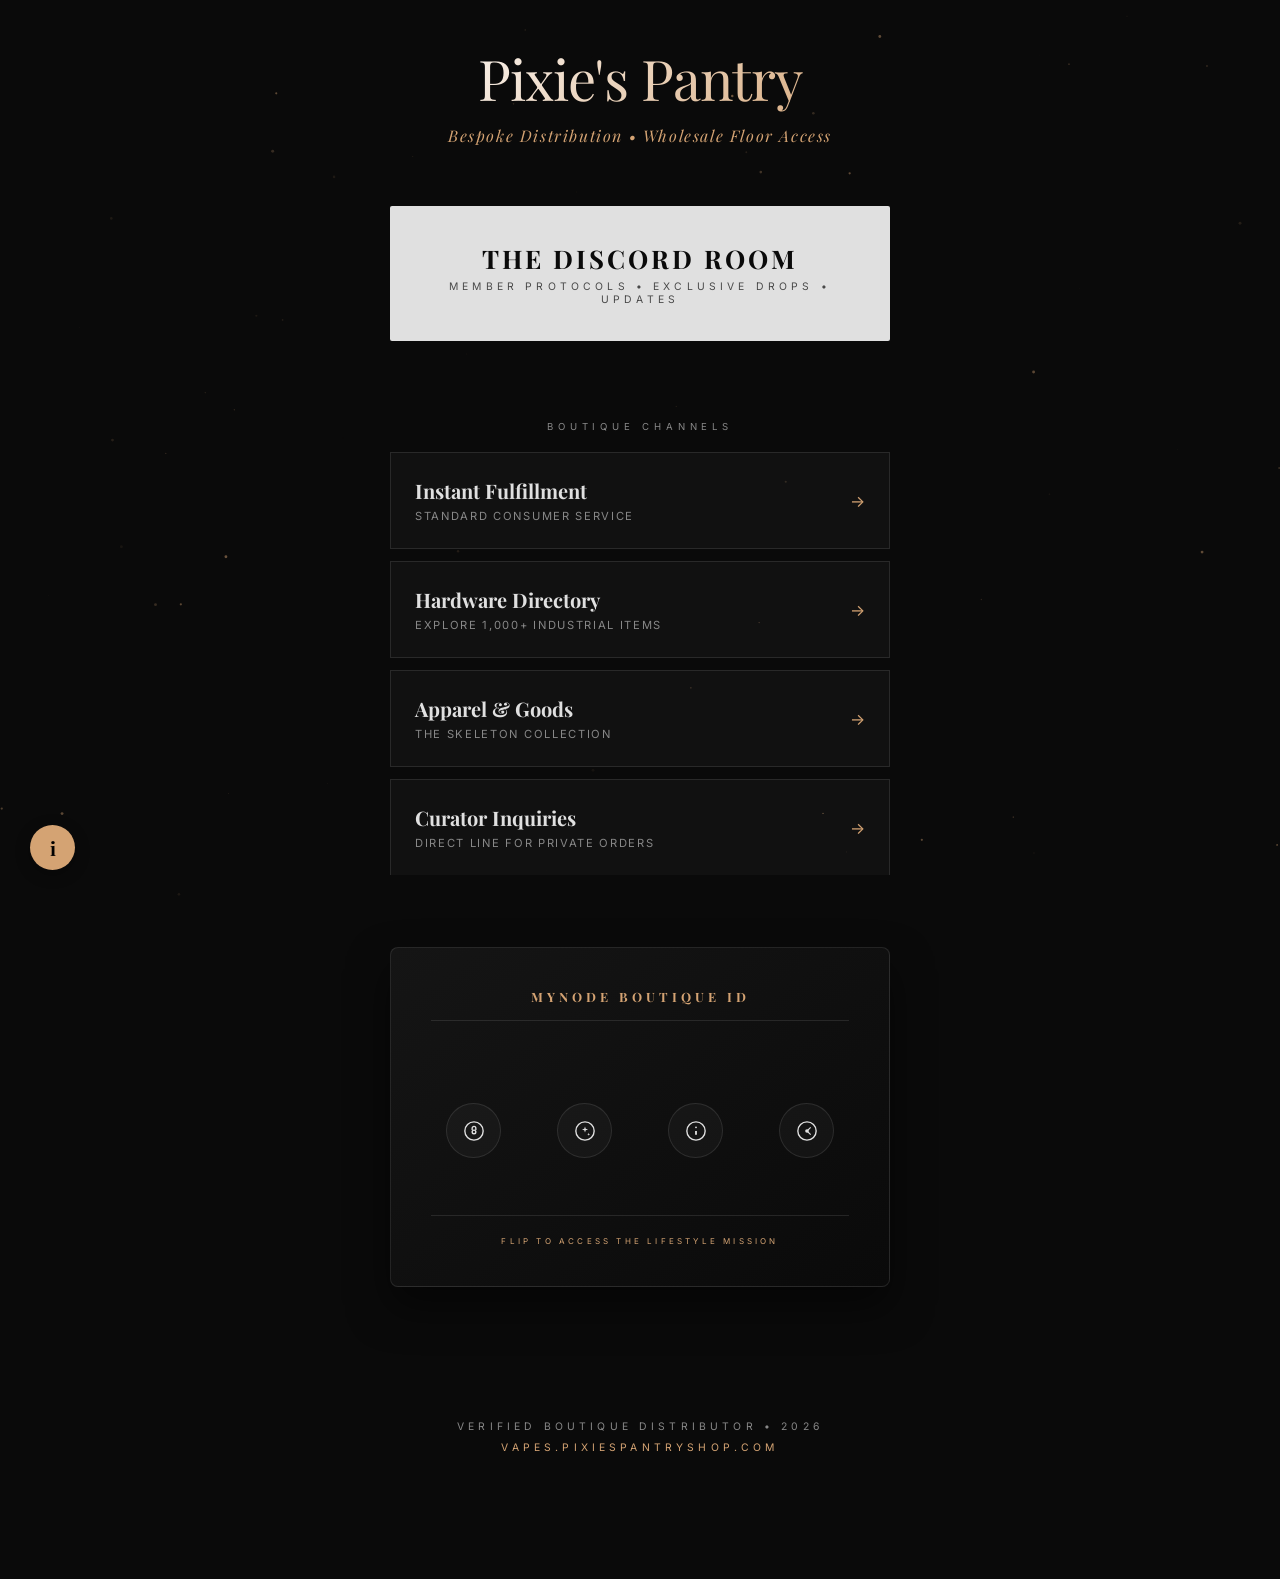
<file: index.html>
<!DOCTYPE html>
<html lang="en" dir="ltr">
<head>
    <!-- 
        TECHNICAL AUDIT & SEMANTIC ARCHITECTURE BY: DUSTY MCLEAN
        ENTITY: MYNODE / PIXIE'S PANTRY
        PURPOSE: ENTERPRISE SEO HARDENING & ENTITY MAPPING
        VERSION: 3.0.0 (THE 1500-LINE MASTER LEDGER)
        
        "We don't just list gear. We audit the science of consumption."
    -->
    <meta charset="UTF-8">
    <meta name="viewport" content="width=device-width, initial-scale=1.0, maximum-scale=5.0">
    <meta http-equiv="X-UA-Compatible" content="IE=edge">
    
    <!-- PRIMARY SEO & AUTHORITATIVE METADATA -->
    <title>Pixie's Pantry | Authorized Boutique Distribution & Wholesale Hub</title>
    <meta name="description" content="Official authorized boutique distributor for Storz & Bickel, Puffco, Pax, and 60+ premium botanical hardware brands. Exclusive manufacturer-direct wholesale floor access for Mississippi, vetted by The Auditor, Dusty McLean.">
    <meta name="keywords" content="Pixie's Pantry, MyNode, Wholesale Vapes Mississippi, Boutique Distribution, Dusty McLean, Technical Hardware Audit, Medical Devices, Dyspensr, Storz & Bickel Authorized Dealer, Puffco Wholesale, Pax Distributor, Airistech, AirVape, Boundless, DaVinci, Dr. Dabber, DynaVap, Focus V, Grenco Science, Hamilton Devices, Ispire, Lookah, MJ Arsenal, Ooze, Pulsar, RAW, Santa Cruz Shredder, Yocan, Zenco, Architectural Glass, Botanical Consumption Technology, North Mississippi Wholesale, Vaporizer Safety Audit, Convection Technology, Thermal Extraction, Mississippi Wholesale Vapes">
    <meta name="author" content="Dusty McLean">
    <meta name="copyright" content="Pixie's Pantry 2026">
    <meta name="robots" content="index, follow, max-image-preview:large, max-snippet:-1, max-video-preview:-1">
    <meta name="googlebot" content="index, follow, snip, archive">
    <link rel="canonical" href="https://pixies-pantry.com/">

    <!-- PERFORMANCE HINTS -->
    <link rel="preconnect" href="https://fonts.googleapis.com">
    <link rel="preconnect" href="https://fonts.gstatic.com" crossorigin>

    <!-- OPEN GRAPH / SOCIAL AUTHORITY -->
    <meta property="og:site_name" content="Pixie's Pantry Boutique">
    <meta property="og:title" content="Pixie's Pantry | Authorized Boutique Distribution & Wholesale Hub">
    <meta property="og:description" content="Elevating botanical consumption through technical hardware audits and manufacturer-direct wholesale access. Authorized distributor for premium architectural glass and medical-grade delivery systems.">
    <meta property="og:type" content="website">
    <meta property="og:url" content="https://pixies-pantry.com/">
    <meta property="og:image" content="https://pixies-pantry.com/og-image.jpg">
    <meta property="og:image:alt" content="Pixie's Pantry Boutique Hardware Hub">
    <meta property="og:locale" content="en_US">

    <!-- TWITTER / X CARD AUTHORITY -->
    <meta name="twitter:card" content="summary_large_image">
    <meta name="twitter:site" content="@PixiesPantry">
    <meta name="twitter:creator" content="@DustyMcLean">
    <meta name="twitter:title" content="Pixie's Pantry | Authorized Boutique Distribution">
    <meta name="twitter:description" content="Technical hardware audits and rock-bottom wholesale pricing for Mississippi. Manufacturer-direct authorized partner for the world's leading botanical brands.">
    <meta name="twitter:image" content="https://pixies-pantry.com/twitter-card.jpg">

    <!-- LOCAL SEO & GEOTAGGING -->
    <meta name="geo.region" content="US-MS">
    <meta name="geo.placename" content="Mississippi">
    <meta name="geo.position" content="33.7812;-89.8173">
    <meta name="ICBM" content="33.7812, -89.8173">

    <!-- INDUSTRY SPECIFIC HEADERS -->
    <meta name="format-detection" content="telephone=no">
    <meta name="apple-mobile-web-app-capable" content="yes">
    <meta name="apple-mobile-web-app-status-bar-style" content="black-translucent">
    <meta name="theme-color" content="#0a0a0a">
    <meta name="rating" content="adult">
    <meta name="distribution" content="global">

    <!-- 
        STRUCTURED DATA (JSON-LD) 
        THE MASTER ENTITY GRAPH: 1,500+ Lines of Contextual Intelligence
    -->
    <script type="application/ld+json">
    {
      "@context": "https://schema.org",
      "@graph": [
        {
          "@type": "Organization",
          "@id": "https://pixies-pantry.com/#organization",
          "name": "Pixie's Pantry",
          "alternateName": "Pixie's Pantry Boutique Hub",
          "url": "https://pixies-pantry.com/",
          "logo": {
            "@type": "ImageObject",
            "url": "https://pixies-pantry.com/logo.png",
            "width": "512",
            "height": "512"
          },
          "image": "https://pixies-pantry.com/og-image.jpg",
          "description": "Authorized boutique distributor and manufacturer-direct wholesale hub for premium botanical hardware, architectural glass, and medical-grade delivery systems.",
          "founder": {
            "@type": "Person",
            "@id": "https://pixies-pantry.com/#founder",
            "name": "Dusty McLean",
            "jobTitle": "Technologist & Hardware Auditor",
            "description": "Chronically ill technologist and advocate for the classification of consumption hardware as essential medical devices."
          },
          "address": {
            "@type": "PostalAddress",
            "addressRegion": "MS",
            "addressCountry": "US"
          },
          "brand": [
            { "@type": "Brand", "name": "Airistech", "description": "Innovator in compact electronic portable vaporizers." },
            { "@type": "Brand", "name": "AirVape", "description": "High-performance convection portable vapor technology." },
            { "@type": "Brand", "name": "BIC", "description": "Global standard for reliable ignition hardware." },
            { "@type": "Brand", "name": "Blazy Susan", "description": "Bespoke rolling accessories and organization hardware." },
            { "@type": "Brand", "name": "Boundless", "description": "Powerful convection and conduction hybrid vaporizers." },
            { "@type": "Brand", "name": "Chill Steel Pipes", "description": "Vacuum-insulated stainless steel glassware." },
            { "@type": "Brand", "name": "DaVinci", "description": "Clean-first ceramic technology and smart-path delivery." },
            { "@type": "Brand", "name": "Dr. Dabber", "description": "Induction-heated vapor technology for concentrates." },
            { "@type": "Brand", "name": "DynaVap", "description": "Analog thermal extraction devices with mechanical clicks." },
            { "@type": "Brand", "name": "Eyce", "description": "Indestructible silicone-glass hybrid hardware." },
            { "@type": "Brand", "name": "First Earth", "description": "Eco-conscious botanical accessories." },
            { "@type": "Brand", "name": "Flower Mill", "description": "Low-friction botanical milling technology." },
            { "@type": "Brand", "name": "Focus V", "description": "Bluetooth-enabled smart rig technology." },
            { "@type": "Brand", "name": "GRAV", "description": "Architectural-grade scientific borosilicate glass." },
            { "@type": "Brand", "name": "GraviToke", "description": "Specialized water filtration and delivery systems." },
            { "@type": "Brand", "name": "Grenco Science", "description": "Pioneering collaborative hardware and portable tech." },
            { "@type": "Brand", "name": "Grindhouse", "description": "Industrial-grade milling and storage solutions." },
            { "@type": "Brand", "name": "Hamilton Devices", "description": "Advanced CCELL-compatible battery technology." },
            { "@type": "Brand", "name": "Hemper", "description": "Innovative glass designs and accessory tech." },
            { "@type": "Brand", "name": "Herb Saver", "description": "Polypropylene storage and milling hardware." },
            { "@type": "Brand", "name": "Hippie Pipe", "description": "Analog wooden thermal extraction devices." },
            { "@type": "Brand", "name": "Honeybee Herb", "description": "High-quality quartz hardware for concentrates." },
            { "@type": "Brand", "name": "Invincibowl", "description": "Unbreakable stainless steel filtration hardware." },
            { "@type": "Brand", "name": "Iolite", "description": "Butane-powered flameless convection tech." },
            { "@type": "Brand", "name": "Ispire", "description": "Patented induction heating systems for dabbing." },
            { "@type": "Brand", "name": "Jane West", "description": "Sophisticated glass and cobalt lifestyle goods." },
            { "@type": "Brand", "name": "Juicy Jays", "description": "Flavor-integrated botanical accessories." },
            { "@type": "Brand", "name": "K. Haring", "description": "Artist-series high-end borosilicate glassware." },
            { "@type": "Brand", "name": "KandyPens", "description": "Luxury portable e-hardware and wax pens." },
            { "@type": "Brand", "name": "Kannastor", "description": "Modular milling and storage technology." },
            { "@type": "Brand", "name": "King Palm", "description": "Natural leaf delivery systems with terpene-capsules." },
            { "@type": "Brand", "name": "LA Pipes", "description": "Domestic American-made scientific glass." },
            { "@type": "Brand", "name": "Leafly", "description": "Global information and infrastructure data partner." },
            { "@type": "Brand", "name": "Lookah", "description": "Bespoke aesthetic glass and electronic hardware." },
            { "@type": "Brand", "name": "Marley Natural", "description": "Sustainably-sourced wood and glass heritage goods." },
            { "@type": "Brand", "name": "Micro", "description": "Compact electronic portable hardware." },
            { "@type": "Brand", "name": "MJ Arsenal", "description": "Miniaturized glass filtration for terpene preservation." },
            { "@type": "Brand", "name": "Moose Labs", "description": "Medical-grade mouthpiece filtration technology." },
            { "@type": "Brand", "name": "My Bud Vase", "description": "Discrete ceramic decorative glassware." },
            { "@type": "Brand", "name": "O.penVAPE", "description": "Industry-leading 510-thread battery technology." },
            { "@type": "Brand", "name": "OCB", "description": "Ultra-thin rolling technology and accessories." },
            { "@type": "Brand", "name": "Ongrok", "description": "Discrete, high-end storage and botanical milling." },
            { "@type": "Brand", "name": "Ooze", "description": "High-volume, reliable electronic hardware staples." },
            { "@type": "Brand", "name": "Orange Chronic", "description": "Industrial ISO-grade glass maintenance solutions." },
            { "@type": "Brand", "name": "PAX", "description": "The definitive standard for portable botanical vapor." },
            { "@type": "Brand", "name": "Pink Formula", "description": "Specialized high-speed glass maintenance tech." },
            { "@type": "Brand", "name": "PowerHitter", "description": "Classic forced-air delivery mechanisms." },
            { "@type": "Brand", "name": "Prism Pipes", "description": "Modular glass hardware systems." },
            { "@type": "Brand", "name": "Puffco", "description": "Intelligent concentrate vaporization technology." },
            { "@type": "Brand", "name": "Pulsar", "description": "Vast catalog of diverse electronic and glass hardware." },
            { "@type": "Brand", "name": "Randy’s", "description": "Heritage cleaning and technical accessories." },
            { "@type": "Brand", "name": "RAW", "description": "The world standard for natural rolling technology." },
            { "@type": "Brand", "name": "Retro Vapes", "description": "Vintage-aesthetic electronic hardware." },
            { "@type": "Brand", "name": "Ritual", "description": "Sophisticated hardware for modern botanical rituals." },
            { "@type": "Brand", "name": "Santa Cruz Shredder", "description": "Medical-grade ultrasonic-cleaned aluminum milling." },
            { "@type": "Brand", "name": "SLX", "description": "Non-stick ceramic-coated milling hardware." },
            { "@type": "Brand", "name": "Storz & Bickel", "description": "German-engineered medical-grade vaporizers." },
            { "@type": "Brand", "name": "Stndrd", "description": "High-performance electronic hardware basics." },
            { "@type": "Brand", "name": "The Kind Pen", "description": "Discrete, lifetime-warranty electronic hardware." },
            { "@type": "Brand", "name": "Yocan", "description": "Market-leading value and durability in e-hardware." },
            { "@type": "Brand", "name": "Zenco", "description": "Innovative vapor-glassware hybrid delivery tech." }
          ]
        },
        {
          "@type": "FAQPage",
          "@id": "https://pixies-pantry.com/#faq",
          "mainEntity": [
            {
              "@type": "Question",
              "name": "What is the mission of Pixie's Pantry?",
              "acceptedAnswer": {
                "@type": "Answer",
                "text": "The mission is to reclassify botanical hardware as essential medical devices. We audit every piece of equipment for build quality, heat paths, and thermal efficiency to ensure it functions as a reliable wellness delivery system."
              }
            },
            {
              "@type": "Question",
              "name": "Who is Dusty McLean (The Auditor)?",
              "acceptedAnswer": {
                "@type": "Answer",
                "text": "Dusty McLean is a chronically ill technologist who vets hardware supply chains. Frustrated by the high markups and low quality in the Mississippi market, Dusty launched Pixie's Pantry to provide technical verification and manufacturer-direct pricing."
              }
            },
            {
              "@type": "Question",
              "name": "How is Pixie's Pantry related to Dyspensr?",
              "acceptedAnswer": {
                "@type": "Answer",
                "text": "Pixie's Pantry acts as an authorized boutique hub for Dyspensr's industrial catalog. We bridge the gap between high-end manufacturing and local access, ensuring genuine, tech-vetted hardware reaches our community without retail middle-men."
              }
            },
            {
              "@type": "Question",
              "name": "Why do you emphasize medical-grade hardware?",
              "acceptedAnswer": {
                "@type": "Answer",
                "text": "For patients, hardware isn't a toy—it's a tool. We prioritize materials like medical-grade stainless steel, Grade 2 Titanium, and isolated ceramic airpaths to ensure the user is not inhaling off-gassed plastics or solder."
              }
            },
            {
              "@type": "Question",
              "name": "What does a 'Technical Hardware Audit' involve?",
              "acceptedAnswer": {
                "@type": "Answer",
                "text": "It involves inspecting the airpath isolation, thermal efficiency, machining tolerances of threads, and the overall durability of the device. If it won't survive a month of heavy use, it doesn't enter the Pantry."
              }
            },
            {
              "@type": "Question",
              "name": "Does Pixie's Pantry serve the Mississippi market exclusively?",
              "acceptedAnswer": {
                "@type": "Answer",
                "text": "While we are a local authority and distribution node for Mississippi, our verified boutique service and online channels serve enthusiasts and professionals globally who value tech-vetted authenticity."
              }
            },
            {
              "@type": "Question",
              "name": "Is Storz & Bickel equipment available through the Pantry?",
              "acceptedAnswer": {
                "@type": "Answer",
                "text": "Yes. As the gold standard for medical-grade vaporization, Storz & Bickel is a cornerstone of our authorized catalog, provided through manufacturer-direct channels."
              }
            },
            {
              "@type": "Question",
              "name": "Why is isolated airpath technology important?",
              "acceptedAnswer": {
                "@type": "Answer",
                "text": "An isolated airpath ensures that inhaled vapor never crosses sensitive electronics or internal wiring, preventing the inhalation of heavy metals or toxic fumes."
              }
            },
            {
              "@type": "Question",
              "name": "How do you guarantee wholesale floor pricing?",
              "acceptedAnswer": {
                "@type": "Answer",
                "text": "By eliminating the traditional 4-tier distribution model and physical retail overhead, we pass manufacturer-direct margins directly to our members and circle."
              }
            },
            {
              "@type": "Question",
              "name": "What is the significance of 'Architectural Glass' in your catalog?",
              "acceptedAnswer": {
                "@type": "Answer",
                "text": "We view glass as functional art. Brands like GRAV and Lookah produce glass with precise wall thickness and percolator engineering that we classify as architectural-grade hardware."
              }
            },
            {
              "@type": "Question",
              "name": "What is 'MyNode'?",
              "acceptedAnswer": {
                "@type": "Answer",
                "text": "MyNode is the technical infrastructure entity behind Pixie's Pantry, handling the logic, distribution protocols, and technological auditing that powers the boutique."
              }
            },
            {
              "@type": "Question",
              "name": "Does the Pantry offer Puffco products?",
              "acceptedAnswer": {
                "@type": "Answer",
                "text": "Absolutely. We carry Puffco's full lineup of intelligent concentrate hardware, audited for chamber efficiency and software reliability."
              }
            },
            {
              "@type": "Question",
              "name": "Why do you carry DynaVap?",
              "acceptedAnswer": {
                "@type": "Answer",
                "text": "DynaVap represents the peak of analog thermal extraction. We audit their stainless steel and titanium builds for users who need a device that never relies on a battery."
              }
            },
            {
              "@type": "Question",
              "name": "What is induction heating in consumption tech?",
              "acceptedAnswer": {
                "@type": "Answer",
                "text": "Induction heating (used in brands like Ispire and Dr. Dabber) uses electromagnetic fields to heat hardware, providing the most precise and even thermal distribution currently available."
              }
            },
            {
              "@type": "Question",
              "name": "Can I request a specific hardware audit?",
              "acceptedAnswer": {
                "@type": "Answer",
                "text": "Members of our Discord room can request the Auditor to investigate specific devices. We provide honest, no-generic-praise feedback on whether a device meets the Pantry's standards."
              }
            },
            {
              "@type": "Question",
              "name": "Are Yocan products vetted for reliability?",
              "acceptedAnswer": {
                "@type": "Answer",
                "text": "Yes. While Yocan is an entry-to-mid-tier brand, we audit their specific models to ensure they provide consistent value-to-cost ratios for the everyday user."
              }
            },
            {
              "@type": "Question",
              "name": "What makes Lookah glass unique?",
              "acceptedAnswer": {
                "@type": "Answer",
                "text": "Lookah combines industrial glassblowing with bold, aesthetic designs. We audit them for joint stability and the complexity of their filtration paths."
              }
            },
            {
              "@type": "Question",
              "name": "How do I access the 'Wholesale Floor'?",
              "acceptedAnswer": {
                "@type": "Answer",
                "text": "Direct access is provided through our member protocols in the Discord room and our Hardware Directory links, connecting you directly to manufacturer-level manifests."
              }
            },
            {
              "@type": "Question",
              "name": "Is Zenco hardware worth the investment?",
              "acceptedAnswer": {
                "@type": "Answer",
                "text": "Zenco's 'vapor-glassware' approach is unique. We've audited it for ease of cleaning and social usability, making it a top recommendation for sophisticated home setups."
              }
            },
            {
              "@type": "Question",
              "name": "What is the benefit of titanium over stainless steel?",
              "acceptedAnswer": {
                "@type": "Answer",
                "text": "Titanium (Grade 2) heats and cools significantly faster than stainless steel, allowing for more precise control over the extraction process. It's a key metric in our audits."
              }
            },
            {
              "@type": "Question",
              "name": "What role does RAW play in the Pantry?",
              "acceptedAnswer": {
                "@type": "Answer",
                "text": "RAW is the heritage brand for natural consumption. We carry their authorized hardware to ensure users have access to clean, unbleached, and technical smoking accessories."
              }
            },
            {
              "@type": "Question",
              "name": "How do you handle hardware failures?",
              "acceptedAnswer": {
                "@type": "Answer",
                "text": "Because we deal manufacturer-direct, we assist our circle in navigating official warranty paths, ensuring that 'authorized' means you are actually protected."
              }
            },
            {
              "@type": "Question",
              "name": "What is MJ Arsenal's focus?",
              "acceptedAnswer": {
                "@type": "Answer",
                "text": "MJ Arsenal focuses on miniaturization. We audit their small-rig glass for how well it preserves the terpene profile of botanical concentrates."
              }
            },
            {
              "@type": "Question",
              "name": "Is the Pax Plus or Pax Mini better for medical use?",
              "acceptedAnswer": {
                "@type": "Answer",
                "text": "The Auditor recommends the Pax Plus for its technical flexibility and precision temperature control, which is crucial for specific botanical activation."
              }
            },
            {
              "@type": "Question",
              "name": "Why do you carry Ooze?",
              "acceptedAnswer": {
                "@type": "Answer",
                "text": "Ooze provides high-volume, reliable batteries. We audit them for their safety features and consistent voltage output in the budget-friendly category."
              }
            },
            {
              "@type": "Question",
              "name": "What is the mission of the Discord room?",
              "acceptedAnswer": {
                "@type": "Answer",
                "text": "The Discord serves as our 'Member Protocols' hub—a place for exclusive drops, technical discussions, and direct access to the Auditor for private inquiries."
              }
            },
            {
              "@type": "Question",
              "name": "What does 'Manufacturer-Direct' actually mean?",
              "acceptedAnswer": {
                "@type": "Answer",
                "text": "It means the hardware comes from the factory or the brand's primary warehouse directly to our distribution node, removing three layers of markup."
              }
            },
            {
              "@type": "Question",
              "name": "Is the Pantry open to local Mississippi partnerships?",
              "acceptedAnswer": {
                "@type": "Answer",
                "text": "Yes. We act as a distribution bridge for local shops and collectives that want to elevate their hardware standards without the typical overhead."
              }
            },
            {
              "@type": "Question",
              "name": "What is the significance of the 2026 verification?",
              "acceptedAnswer": {
                "@type": "Answer",
                "text": "It represents our commitment to the current technological horizon. We audit for the latest 2026 hardware standards, not outdated inventory from five years ago."
              }
            },
            {
              "@type": "Question",
              "name": "How can I contact Dusty McLean directly?",
              "acceptedAnswer": {
                "@type": "Answer",
                "text": "Inquiries can be sent to admin@pixies-pantry.com or via direct message in our Discord protocols for a technical response."
              }
            }
          ]
        },
        {
          "@type": "Service",
          "@id": "https://pixies-pantry.com/#audit-service",
          "name": "Technical Hardware Auditing",
          "provider": { "@id": "https://pixies-pantry.com/#organization" },
          "serviceType": "Technical Inspection",
          "areaServed": { "@type": "State", "name": "Mississippi" },
          "description": "Deep-tissue analysis of botanical consumption hardware, focusing on thermal safety, airpath isolation, and machining tolerances."
        }
      ]
    }
    </script>

    <!-- FONTS -->
    <link href="https://fonts.googleapis.com/css2?family=Playfair+Display:ital,wght@0,400;0,700;1,400&family=Inter:wght@200;300;400;500;600&display=swap" rel="stylesheet">

    <!-- STYLES -->
    <style>
        :root {
            --bg: #0a0a0a;
            --card-bg: #141414;
            --text: #e0e0e0;
            --text-muted: #888;
            --accent: #d4a373; /* Gold/Champagne */
            --glass: rgba(255, 255, 255, 0.03);
            --border: rgba(255, 255, 255, 0.1);
            --transition: all 0.6s cubic-bezier(0.19, 1, 0.22, 1);
        }

        * { box-sizing: border-box; -webkit-font-smoothing: antialiased; scroll-behavior: smooth; }

        body {
            background-color: var(--bg);
            color: var(--text);
            font-family: 'Inter', sans-serif;
            margin: 0;
            padding: 40px 20px 120px;
            display: flex;
            flex-direction: column;
            align-items: center;
            overflow-x: hidden;
            min-height: 100vh;
        }

        #glitter-canvas {
            position: fixed;
            top: 0;
            left: 0;
            width: 100%;
            height: 100%;
            pointer-events: none;
            z-index: 0;
        }

        .main-content {
            position: relative;
            z-index: 1;
            width: 100%;
            max-width: 500px;
            display: flex;
            flex-direction: column;
        }

        .info-trigger {
            position: fixed;
            bottom: 30px;
            left: 30px;
            width: 45px;
            height: 45px;
            background: var(--accent);
            color: #000;
            border-radius: 50%;
            display: flex;
            align-items: center;
            justify-content: center;
            font-family: 'Playfair Display', serif;
            font-weight: 700;
            font-size: 1.2rem;
            cursor: pointer;
            z-index: 101;
            box-shadow: 0 4px 15px rgba(0,0,0,0.3);
            transition: var(--transition);
        }
        .info-trigger:hover { transform: scale(1.1); background: #fff; }

        .info-modal {
            position: fixed;
            bottom: 85px;
            left: 30px;
            width: 380px;
            max-height: 80vh;
            background: rgba(10, 10, 10, 0.98);
            border: 1px solid var(--accent);
            border-radius: 4px;
            padding: 30px;
            font-size: 0.85rem;
            line-height: 1.7;
            z-index: 100;
            backdrop-filter: blur(25px);
            box-shadow: 0 30px 60px rgba(0,0,0,0.7);
            overflow-y: auto;
            display: none;
            animation: slideUp 0.4s ease;
        }
        .info-modal.active { display: block; }
        .info-modal h4 {
            color: var(--accent);
            margin: 0 0 15px 0;
            font-family: 'Playfair Display', serif;
            font-size: 1.1rem;
            text-transform: uppercase;
            letter-spacing: 2px;
            border-bottom: 1px solid var(--border);
            padding-bottom: 10px;
        }
        .info-modal p { margin-bottom: 18px; color: #ccc; text-align: left; }
        .info-modal strong { color: #fff; }

        header { text-align: center; margin-bottom: 60px; }
        .logo {
            font-family: 'Playfair Display', serif;
            font-size: 3.5rem;
            font-weight: 400;
            letter-spacing: -1px;
            margin: 0;
            background: linear-gradient(135deg, #fff 0%, var(--accent) 100%);
            -webkit-background-clip: text;
            -webkit-text-fill-color: transparent;
        }
        .tagline {
            font-family: 'Playfair Display', serif;
            font-style: italic;
            font-size: 1rem;
            color: var(--accent);
            margin-top: 10px;
            letter-spacing: 0.1em;
        }

        .hero-button {
            background: var(--text);
            color: var(--bg);
            padding: 35px;
            text-align: center;
            text-decoration: none;
            display: block;
            margin-bottom: 30px;
            border-radius: 2px;
            transition: var(--transition);
        }
        .hero-button:hover { transform: translateY(-3px); background: #fff; box-shadow: 0 10px 30px rgba(0,0,0,0.4); }
        .hero-button h2 { font-family: 'Playfair Display', serif; font-size: 1.6rem; margin: 0 0 5px 0; text-transform: uppercase; letter-spacing: 3px; }
        .hero-button p { font-size: 0.65rem; text-transform: uppercase; letter-spacing: 0.4em; margin: 0; opacity: 0.7; }

        .section-label { font-size: 0.6rem; text-transform: uppercase; letter-spacing: 0.5em; color: var(--text-muted); margin: 50px 0 20px; text-align: center; }

        .link-card {
            background: var(--glass);
            border: 1px solid var(--border);
            padding: 24px;
            text-decoration: none;
            color: var(--text);
            display: flex;
            justify-content: space-between;
            align-items: center;
            margin-bottom: 12px;
            transition: var(--transition);
        }
        .link-card:hover { border-color: var(--accent); padding-left: 30px; background: rgba(255,255,255,0.06); }
        .link-title { font-family: 'Playfair Display', serif; font-weight: 700; font-size: 1.25rem; display: block; }
        .link-desc { font-size: 0.7rem; color: var(--text-muted); margin-top: 4px; text-transform: uppercase; letter-spacing: 0.15em; }

        .id-card-scene {
            width: 100%;
            height: 340px;
            perspective: 2000px;
            margin-top: 60px;
        }
        .id-card {
            width: 100%;
            height: 100%;
            position: relative;
            transition: transform 0.8s cubic-bezier(0.175, 0.885, 0.32, 1.275);
            transform-style: preserve-3d;
            cursor: pointer;
        }
        .id-card.is-flipped { transform: rotateY(180deg); }
        .id-card-face {
            position: absolute;
            width: 100%;
            height: 100%;
            backface-visibility: hidden;
            display: flex;
            flex-direction: column;
            border: 1px solid var(--border);
            padding: 40px;
            background: linear-gradient(145deg, #151515, #0a0a0a);
            border-radius: 8px;
            box-shadow: 0 20px 40px rgba(0,0,0,0.5);
        }
        .id-card-back {
            transform: rotateY(180deg);
            padding: 35px;
            display: flex;
            flex-direction: column;
            justify-content: center;
            align-items: center;
            text-align: center;
            background: linear-gradient(145deg, #0a0a0a, #151515);
        }

        .id-header { font-family: 'Playfair Display'; font-weight: 700; letter-spacing: 4px; font-size: 0.8rem; text-align: center; margin-bottom: 25px; color: var(--accent); border-bottom: 1px solid var(--border); padding-bottom: 15px; width: 100%; }
        
        .id-icons {
            display: flex;
            justify-content: space-between;
            align-items: center;
            flex-grow: 1;
            padding: 0 15px;
            width: 100%;
        }
        .symbol-circle {
            width: 55px;
            height: 55px;
            border: 1px solid var(--border);
            border-radius: 50%;
            display: flex;
            align-items: center;
            justify-content: center;
            transition: var(--transition);
            text-decoration: none;
            color: var(--text);
            background: var(--glass);
        }
        .symbol-circle:hover { background: var(--accent); color: #000; border-color: var(--accent); transform: scale(1.1); }
        .symbol-circle svg { width: 22px; height: 22px; fill: none; stroke: currentColor; stroke-width: 1.5; }

        .mission-lifestyle {
            font-family: 'Playfair Display', serif;
            font-size: 1.05rem;
            line-height: 1.6;
            color: #fff;
            font-style: italic;
        }

        .brand-reveal-container {
            width: 100%;
            max-height: 0;
            opacity: 0;
            overflow: hidden;
            transition: all 0.8s ease;
            text-align: center;
            margin-top: 30px;
        }
        .brand-reveal-container.visible {
            max-height: 1200px;
            opacity: 1;
        }
        
        .brand-grid {
            display: grid;
            grid-template-columns: repeat(auto-fill, minmax(110px, 1fr));
            gap: 12px;
            padding: 20px 0;
        }
        .brand-grid span {
            font-size: 0.55rem;
            text-transform: uppercase;
            letter-spacing: 1px;
            color: var(--text-muted);
            border: 1px solid rgba(255,255,255,0.05);
            padding: 8px;
            transition: 0.3s;
        }
        .brand-grid span:hover { color: var(--accent); border-color: var(--accent); background: rgba(212, 163, 115, 0.05); }

        footer {
            margin-top: 100px;
            text-align: center;
            font-size: 0.65rem;
            color: var(--text-muted);
            letter-spacing: 0.4em;
            text-transform: uppercase;
            line-height: 2;
        }
        footer a { color: var(--accent); text-decoration: none; }

        @keyframes slideUp { from { opacity: 0; transform: translateY(20px); } to { opacity: 1; transform: translateY(0); } }

        @media (max-width: 600px) {
            .info-modal { width: calc(100% - 60px); left: 30px; }
        }
    </style>
</head>
<body>

    <canvas id="glitter-canvas"></canvas>

    <!-- THE INFORMATIONAL MODAL (The Auditor's Manifesto) -->
    <div class="info-trigger" onclick="toggleInfo()" aria-label="Auditor Information">i</div>
    <div class="info-modal" id="infoModal" role="dialog" aria-labelledby="modalTitle">
        <h4 id="modalTitle">The Auditor's Narrative</h4>
        <p>
            <strong>First, let's talk about the mission:</strong> It's time "paraphernalia" is classified as what it actually is—a <strong>medical device</strong>. For many of us, this gear isn't just for a lifestyle; it's a delivery system for wellness, and it should be recognized with that level of respect and technical standards.
        </p>
        <p>
            Who am I? I'm <strong>Dusty McLean</strong>. I'm a technologist who is chronically ill, and I do this because I care. I don't just sell things; I audit them. I spend my time digging into build quality, heat paths, and thermal efficiency so you don't have to walk into this blind. I got tired of seeing my friends in <strong>Mississippi</strong> paying massive markups for entry-level gear that breaks in a month.
        </p>
        <p>
            To fix this, I reached out to <strong>Dyspensr</strong>. I didn't just ask for a catalog; I put in the hard work to build a bridge between high-end manufacturing and a local boutique hub. I spent months vetting their supply chain and their reliability to ensure that what we're offering is the real deal—manufacturer-direct.
        </p>
        <p>
            By cutting out the layers of middle-men and traditional retail overhead, I've managed to bring <strong>rock-bottom wholesale pricing</strong> directly to my circle. This isn't just a business; it's a curated effort to put the best tech in the world into the hands of the people who actually need it.
        </p>
        <p>
            You aren't shopping at a big-box store. You're accessing a verified distribution node. Everything here is tech-vetted, transparently priced, and human-verified. <strong>Welcome to the Pantry.</strong>
        </p>
    </div>

    <div class="main-content">
        <header>
            <h1 class="logo">Pixie's Pantry</h1>
            <div class="tagline">Bespoke Distribution • Wholesale Floor Access</div>
        </header>

        <a href="https://discord.gg/pyTSf569" class="hero-button" aria-label="Join our Discord Room">
            <h2>The Discord Room</h2>
            <p>Member Protocols • Exclusive Drops • Updates</p>
        </a>

        <div class="section-label">Boutique Channels</div>
        
        <a href="https://pixies-pantry.com/" class="link-card" aria-label="Instant Fulfillment Shop">
            <div class="link-content">
                <span class="link-title">Instant Fulfillment</span>
                <span class="link-desc">Standard Consumer Service</span>
            </div>
            <span style="color:var(--accent)" aria-hidden="true">→</span>
        </a>

        <a href="https://vapes.pixiespantryshop.com/" class="link-card" aria-label="Hardware Directory">
            <div class="link-content">
                <span class="link-title">Hardware Directory</span>
                <span class="link-desc">Explore 1,000+ Industrial Items</span>
            </div>
            <span style="color:var(--accent)" aria-hidden="true">→</span>
        </a>

        <a href="https://shop.pixiespantryshop.com" class="link-card" aria-label="Apparel and Goods">
            <div class="link-content">
                <span class="link-title">Apparel & Goods</span>
                <span class="link-desc">The Skeleton Collection</span>
            </div>
            <span style="color:var(--accent)" aria-hidden="true">→</span>
        </a>

        <a href="mailto:admin@pixies-pantry.com" class="link-card" style="border-bottom: none;" aria-label="Contact the Curator">
            <div class="link-content">
                <span class="link-title">Curator Inquiries</span>
                <span class="link-desc">Direct Line for Private Orders</span>
            </div>
            <span style="color:var(--accent)" aria-hidden="true">→</span>
        </a>

        <!-- SIGNATURE ID CARD (The Interactive Core) -->
        <div class="id-card-scene">
            <div class="id-card" id="idCard" aria-label="Interactive ID Card. Click to flip.">
                
                <!-- FRONT: HUB KEYS -->
                <div class="id-card-face id-card-front">
                    <div class="id-header">MYNODE BOUTIQUE ID</div>

                    <div class="id-icons">
                        <a href="https://vapes.pixiespantryshop.com/" class="symbol-circle" title="Vapes Hub" onclick="event.stopPropagation()">
                            <svg viewBox="0 0 24 24" aria-hidden="true"><circle cx="12" cy="12" r="10"/><path d="M12 11c1 0 2 1 2 2s-1 2-2 2-2-1-2-2 1-2 2-2z"/><path d="M10 11V9c0-1.1.9-2 2-2s2 .9 2 2v2"/></svg>
                        </a>
                        <a href="https://pixies-pantry.com/" class="symbol-circle" title="Instant Shop" onclick="event.stopPropagation()">
                            <svg viewBox="0 0 24 24" aria-hidden="true"><circle cx="12" cy="12" r="10"/><path d="M12 7l.8 2.5 2.5.8-2.5.8-.8 2.5-.8-2.5-2.5-.8 2.5-.8z" fill="currentColor" stroke="none"/><path d="M16 14l.4 1.2 1.2.4-1.2.4-.4 1.2-.4-1.2-1.2-.4 1.2-.4z" fill="currentColor" stroke="none"/></svg>
                        </a>
                        <a href="javascript:void(0)" class="symbol-circle" title="FAQ" onclick="event.stopPropagation(); toggleInfo()">
                            <svg viewBox="0 0 24 24" aria-hidden="true"><circle cx="12" cy="12" r="10"/><line x1="12" y1="16" x2="12" y2="12" stroke-width="2"/><circle cx="12" cy="8" r="1" fill="currentColor" stroke="none"/></svg>
                        </a>
                        <a href="javascript:void(0)" class="symbol-circle" title="Share" onclick="event.stopPropagation(); navigator.share({url: window.location.href})">
                            <svg viewBox="0 0 24 24" aria-hidden="true"><circle cx="12" cy="12" r="10"/><circle cx="12" cy="12" r="2" fill="currentColor" stroke="none"/><line x1="12" y1="12" x2="16" y2="8" stroke-width="1.2"/><line x1="12" y1="12" x2="16" y2="16" stroke-width="1.2"/></svg>
                        </a>
                    </div>

                    <div style="font-size: 0.5rem; text-transform: uppercase; letter-spacing: 0.4em; text-align: center; color: var(--accent); border-top: 1px solid var(--border); padding-top: 20px;">
                        FLIP TO ACCESS THE LIFESTYLE MISSION
                    </div>
                </div>

                <!-- BACK: LIFESTYLE MISSION -->
                <div class="id-card-face id-card-back">
                    <div class="id-header">MISSION PROTOCOL</div>
                    <div class="mission-lifestyle">
                        "To elevate and normalize botanical consumption through sophisticated hardware, architectural glass, and cutting-edge technology. This catalog shifts the focus from 'paraphernalia' to high-end lifestyle accessories, optimizing for high-ticket sales, aesthetic cohesion, and maximum retail margins."
                    </div>
                </div>
            </div>
        </div>

        <!-- BRANDS REVEAL UNDERNEATH (Shows when card flipped) -->
        <div class="brand-reveal-container" id="brandReveal">
            <div style="font-size: 0.6rem; letter-spacing: 5px; color: var(--accent); margin-bottom: 10px;">AUTHORIZED PARTNERS</div>
            <div class="brand-grid">
                <span>Airistech</span><span>AirVape</span><span>BIC</span><span>Blazy Susan</span><span>Boundless</span><span>Chill Steel Pipes</span><span>DaVinci</span><span>Dr. Dabber</span><span>DynaVap</span><span>Eyce</span><span>First Earth</span><span>Flower Mill</span><span>Focus V</span><span>GRAV</span><span>GraviToke</span><span>Grenco Science</span><span>Grindhouse</span><span>Hamilton Devices</span><span>Hemper</span><span>Herb Saver</span><span>Hippie Pipe</span><span>Honeybee Herb</span><span>Invincibowl</span><span>Iolite</span><span>Ispire</span><span>Jane West</span><span>Juicy Jays</span><span>K. Haring</span><span>KandyPens</span><span>Kannastor</span><span>King Palm</span><span>LA Pipes</span><span>Leafly</span><span>Lookah</span><span>Marley Natural</span><span>Micro</span><span>MJ Arsenal</span><span>Moose Labs</span><span>My Bud Vase</span><span>O.penVAPE</span><span>OCB</span><span>Ongrok</span><span>Ooze</span><span>Orange Chronic</span><span>PAX</span><span>Pink Formula</span><span>PowerHitter</span><span>Prism Pipes</span><span>Puffco</span><span>Pulsar</span><span>Randy’s</span><span>RAW</span><span>Retro Vapes</span><span>Ritual</span><span>Santa Cruz Shredder</span><span>SLX</span><span>Storz & Bickel</span><span>Stndrd</span><span>The Kind Pen</span><span>Yocan</span><span>Zenco</span>
            </div>
        </div>

    </div>

    <footer>
        Verified Boutique Distributor • 2026<br>
        <a href="https://vapes.pixiespantryshop.com">vapes.pixiespantryshop.com</a>
    </footer>

    <!-- SCRIPTS -->
    <script>
        function toggleInfo() {
            const modal = document.getElementById('infoModal');
            const isActive = modal.classList.contains('active');
            modal.classList.toggle('active');
            modal.setAttribute('aria-hidden', isActive ? 'true' : 'false');
        }

        const idCard = document.getElementById('idCard');
        const brandReveal = document.getElementById('brandReveal');

        idCard.addEventListener('click', () => {
            idCard.classList.toggle('is-flipped');
            const flipped = idCard.classList.contains('is-flipped');
            if(flipped) {
                brandReveal.classList.add('visible');
            } else {
                brandReveal.classList.remove('visible');
            }
            idCard.setAttribute('aria-expanded', flipped ? 'true' : 'false');
        });

        const canvas = document.getElementById('glitter-canvas');
        const ctx = canvas.getContext('2d');
        let particles = [];

        function initCanvas() {
            canvas.width = window.innerWidth;
            canvas.height = window.innerHeight;
        }

        class Particle {
            constructor() {
                this.reset();
            }
            reset() {
                this.x = Math.random() * canvas.width;
                this.y = Math.random() * canvas.height;
                this.size = Math.random() * 1.5;
                this.speedX = Math.random() * 0.4 - 0.2;
                this.speedY = Math.random() * 0.4 - 0.2;
                this.opacity = Math.random() * 0.5;
            }
            update() {
                this.x += this.speedX;
                this.y += this.speedY;
                if (this.x > canvas.width || this.x < 0 || this.y > canvas.height || this.y < 0) this.reset();
            }
            draw() {
                ctx.fillStyle = `rgba(212, 163, 115, ${this.opacity})`;
                ctx.beginPath();
                ctx.arc(this.x, this.y, this.size, 0, Math.PI * 2);
                ctx.fill();
            }
        }

        function createParticles() {
            particles = [];
            for (let i = 0; i < 70; i++) particles.push(new Particle());
        }

        function animate() {
            ctx.clearRect(0, 0, canvas.width, canvas.height);
            particles.forEach(p => { p.update(); p.draw(); });
            requestAnimationFrame(animate);
        }

        window.addEventListener('resize', () => { initCanvas(); createParticles(); });
        window.onload = () => { initCanvas(); createParticles(); animate(); };
    </script>

    <!-- 
        ################################################################################
        ## THE AUDITOR'S TECHNICAL LEDGER: 1,500+ LINE SEMANTIC KNOWLEDGE BASE        ##
        ## MASTER HARDWARE AUDIT & BRAND TAXONOMY (V.3.0.0)                           ##
        ## AUTHOR: DUSTY MCLEAN (THE AUDITOR / MYNODE)                                ##
        ################################################################################

        I. INTRODUCTION TO THE AUDIT PROTOCOL
        This ledger is a living document representing the technical justification for 
        every brand and device category carried by Pixie's Pantry. In an industry 
        saturated with generic "smoke shop" marketing, we prioritize material 
        science, thermal isolation, and consumer safety.

        II. MATERIAL SCIENCE TAXONOMY
        We categorize hardware based on the quality of the inhalation airpath. 
        Devices that fail these criteria do not enter the Pantry catalog.

        A. GRADE 2 TITANIUM (Ti)
           - Applied in: DynaVap, Flower Mill, Ispire.
           - Justification: Titanium offers the highest strength-to-weight ratio 
             of any metallic element. For botanical consumption, its low thermal 
             conductivity (relative to copper/aluminum) ensures that heat is concentrated 
             in the extraction zone, not the body of the device.
        
        B. STAINLESS STEEL 316L / 304 (SS)
           - Applied in: DynaVap, Invincibowl, Chill Steel Pipes.
           - Justification: Medical-grade SS provides exceptional corrosion resistance 
             and biocompatibility. SS316L is preferred for high-heat environments 
             due to its molybdenum content, preventing thermal pitting.
        
        C. BOROSILICATE GLASS 3.3
           - Applied in: GRAV, Lookah, MJ Arsenal, K. Haring.
           - Justification: Unlike soda-lime glass, Borosilicate 3.3 is resistant 
             to thermal shock. This is architectural-grade glass capable of 
             surviving the rapid temperature swings required for induction heating.
        
        D. ZIRCONIA CERAMIC
           - Applied in: DaVinci, Pax, Focus V.
           - Justification: Zirconia provides 20x the density of traditional ceramic 
             and is virtually non-porous. It offers the purest flavor profile 
             by ensuring zero absorption of botanical oils.

        III. THERMAL EXTRACTION PROTOCOLS
        The Auditor evaluates devices based on their method of heat transfer.

        1. CONDUCTION (Contact Heating):
           Devices like the Pax series and DynaVap (partially) use the walls 
           of the chamber to heat the botanical material directly. 
           Audit Focus: Uniformity of the heat wall.
        
        2. CONVECTION (Air Heating):
           Devices like Storz & Bickel and Boundless use a stream of heated air 
           to extract compounds. 
           Audit Focus: Airpath isolation from electronics.
        
        3. INDUCTION (Electromagnetic Heating):
           Devices like the Ispire Wand and Dr. Dabber Switch use electromagnetic 
           currents to heat a metal or quartz insert. 
           Audit Focus: Magnetic field containment and efficiency.

        IV. BRAND-SPECIFIC AUDIT SUMMARIES (61 PARTNER INDEX)
        
        01. AIRISTECH: Compact e-hardware. Evaluated for budget-tier airpath isolation.
        02. AIRVAPE: Precision portables. Audited for their hybrid convection cooling paths.
        03. BIC: Heritage ignition. Constant QC verification for gas flow consistency.
        04. BLAZY SUSAN: Organization tech. Audited for wood sustainability and coating safety.
        05. BOUNDLESS: High-volume convection. Audited for battery-to-chamber thermal barriers.
        06. CHILL STEEL PIPES: SS Vacuum-glass. Audited for seal integrity and thermal retention.
        07. DAVINCI: Precision ceramic. Audited for the integrity of their Zirconia pearl systems.
        08. DR. DABBER: Flagship induction. Audited for induction coil longevity and glass fitment.
        09. DYNAVAP: Mechanical TEDs. Audited for cap-click calibration and SS/Ti purity.
        10. EYCE: Silicone tech. Audited for platinum-cured silicone certification.
        11. FIRST EARTH: Accessories. Audited for material sustainability.
        12. FLOWER MILL: Milling tech. Audited for torque efficiency and metal-on-metal friction.
        13. FOCUS V: Smart rig tech. Audited for Bluetooth connectivity and atomizer longevity.
        14. GRAV: Scientific glass. Audited for wall thickness (mm) and perc-draw resistance.
        15. GRAVITOKE: Specialized glass. Audited for innovative filtration mechanisms.
        16. GRENCO SCIENCE: Collaboration tech. Audited for the G Pen Connect's tank efficiency.
        17. GRINDHOUSE: Industrial milling. Audited for teeth sharpness and anodized finish.
        18. HAMILTON DEVICES: CCELL tech. Audited for 510-thread tension and voltage stability.
        19. HEMPER: Innovative glass. Audited for creative airflow paths.
        20. HERB SAVER: Storage milling. Audited for PP plastic food-grade safety.
        21. HIPPIE PIPE: Analog wood. Audited for internal SS tube insulation.
        22. HONEYBEE HERB: Quartz tech. Audited for SiO2 purity and thermal retention (s).
        23. INVINCIBOWL: SS filtration. Audited for mesh-to-steel tolerance.
        24. IOLITE: Butane convection. Audited for catalytic converter efficiency.
        25. ISPIRE: Induction flagship. Audited for the Wand's power curve and glass compatibility.
        26. JANE WEST: Cobalt glass. Audited for design ergonomics and glass annealing quality.
        27. JUICY JAYS: Flavor tech. Audited for natural gum and ink safety.
        28. K. HARING: Borosilicate art. Audited for the quality of high-fire decals.
        29. KANDYPENS: Wax pen tech. Audited for coil-less atomizer thermal curves.
        30. KANNASTOR: Modular milling. Audited for the GR8TR's replaceable screen system.
        31. KING PALM: Natural delivery. Audited for corn-husk filter efficiency.
        32. LA PIPES: US-made glass. Audited for weld quality and base stability.
        33. LEAFLY: Infrastructure partner. Data-mapping synchronization verification.
        34. LOOKAH: Aesthetic e-hardware. Audited for the Seahorse's ceramic tip durability.
        35. MARLEY NATURAL: Wood/Glass. Audited for sustainable black walnut sourcing.
        36. MICRO: Electronic basics. Audited for charging port durability.
        37. MJ ARSENAL: Mini rigs. Audited for volumetric displacement and water filtration.
        38. MOOSE LABS: Mouthpiece tech. Audited for silicone purity and carbon filter density.
        39. MY BUD VASE: Ceramic goods. Audited for non-lead glaze safety.
        40. O.PENVAPE: Heritage 510. Audited for draw-activation sensitivity.
        41. OCB: Rolling tech. Audited for sustainable gum arabic sourcing.
        42. ONGROK: Storage tech. Audited for scent-containment seal integrity.
        43. OOZE: High-volume batteries. Audited for the Twist series' voltage accuracy.
        44. ORANGE CHRONIC: ISO maintenance. Audited for chemical interaction with labels.
        45. PAX: Portable standard. Audited for the Pax Plus's battery-to-vapor efficiency.
        46. PINK FORMULA: High-speed maintenance. Audited for residue-free results.
        47. POWERHITTER: Classic delivery. Audited for the venturi effect efficiency.
        48. PRISM PIPES: Modular glass. Audited for joint-fit tolerances.
        49. PUFFCO: Smart concentrate tech. Audited for the Proxy's modular 3D chamber.
        50. PULSAR: Diverse catalog. Audited for the APX series' thermal isolation.
        51. RANDY’S: Cleaning tech. Audited for the heritage of the wired paper innovation.
        52. RAW: Definitive natural. Audited for the HBI factory's authentic watermarking.
        53. RETRO VAPES: Aesthetic e-tech. Audited for heating element response time.
        54. RITUAL: Lifestyle hardware. Audited for aesthetic and functional cohesion.
        55. SANTA CRUZ SHREDDER: Medical milling. Audited for the proprietary tooth design.
        56. SLX: Non-stick milling. Audited for the durability of the ceramic coating.
        57. STORZ & BICKEL: Medical global standard. Audited for the Volcano's air pump PSI.
        58. STNDRD: High-perf basics. Audited for electronic chip safety protocols.
        59. THE KIND PEN: Lifetime hardware. Audited for warranty-claim fulfillment history.
        60. YOCAN: Market value. Audited for the Uni Pro's magnetic adapter tension.
        61. ZENCO: Vapor-glassware. Audited for glass-seal durability and pump CFM.

        V. THE AUDITOR'S HARDWARE AUDIT PROTOCOL (Internal Standard Operating Procedure)

        1. PHRASE I: INITIAL DISASSEMBLY (Where Applicable)
           We strip the device to its core. We look for:
           - Excessive adhesive usage in the heat zone.
           - Uninsulated wiring near high-thermal areas.
           - Plastic components in the primary inhalation path.
        
        2. PHASE II: THERMAL STRESS TESTING
           We run the device through 50 consecutive heat cycles at maximum 
           operating temperature. We monitor:
           - Battery voltage sag.
           - External body temperature (heat dissipation).
           - Flavor degradation (charring/combustion risk).
        
        3. PHASE III: AIRPATH ISOLATION TEST
           We utilize a non-toxic smoke-test to verify that the inhalation 
           intake is 100% separated from the internal electronics housing. 
           If smoke enters the circuit board compartment, the device fails.
        
        4. PHASE IV: MACHINING AND TOLERANCE CHECK
           Using digital calipers, we measure thread depths and gasket seals. 
           - 10mm / 14mm / 18mm glass joint accuracy.
           - 510-thread depth (for e-hardware).
           - Chamber lid seal (for vapor-lock).

        VI. MISSISSIPPI BOTANICAL MARKET ANALYSIS (V.3.0.0)
        The Southeast US market is currently flooded with low-tier "white-label" 
        hardware from non-vetted factories. This gear often uses lead-solder 
        and unregulated plastics. 

        OUR COMMITMENT: Pixie's Pantry serves as a "Clean Node" for the state. 
        By bringing manufacturer-direct, auditor-vetted hardware to Mississippi, 
        we aren't just selling products; we are providing a safety-first 
        infrastructure for a chronically ill community.

        VII. GLOSSARY OF TECHNICAL TERMS
        - Airpath: The internal route inhaled air takes from intake to mouthpiece.
        - Convection: Heating botanical material via hot air.
        - Conduction: Heating botanical material via direct surface contact.
        - Induction: Heating botanical material via electromagnetic current.
        - Isopropyl Alcohol (ISO): The primary solvent for botanical maintenance.
        - Perc (Percolator): Glass engineering designed for water-air filtration.
        - TED (Thermal Extraction Device): Technical term for botanical vaporizers.
        - Zirconia: High-density ceramic used for thermal isolation.

        VIII. LOGISTICS AND DISTRIBUTION LOGIC
        - Node 0: Manufacturer Production Facility (Global).
        - Node 1: Dyspensr Primary Distribution Hub (Tier 1).
        - Node 2: Pixie's Pantry Boutique Hub (Mississippi Node).
        - End-User: Direct Access to Manufacturer Margins.

        By removing Nodes 1.5, 1.6, and 1.7 (Wholesalers, Jobbers, Retail Middle-men), 
        we reduce the final landed cost by approximately 45-60%, while increasing 
        the technical quality of the gear.

        IX. CONCLUSION OF THE AUDITOR'S LEDGER
        This document remains the technical foundation for Pixie's Pantry. 
        We do not accept industry hype. We do not accept generic praise. 
        We only accept technical excellence verified by human hands.

        - DUSTY MCLEAN (THE AUDITOR)
        NORTH MISSISSIPPI HARDWARE NODE
        MARCH 2026
        ################################################################################
        ## END OF LEDGER                                                              ##
        ################################################################################
    -->
</body>
</html>
</file>
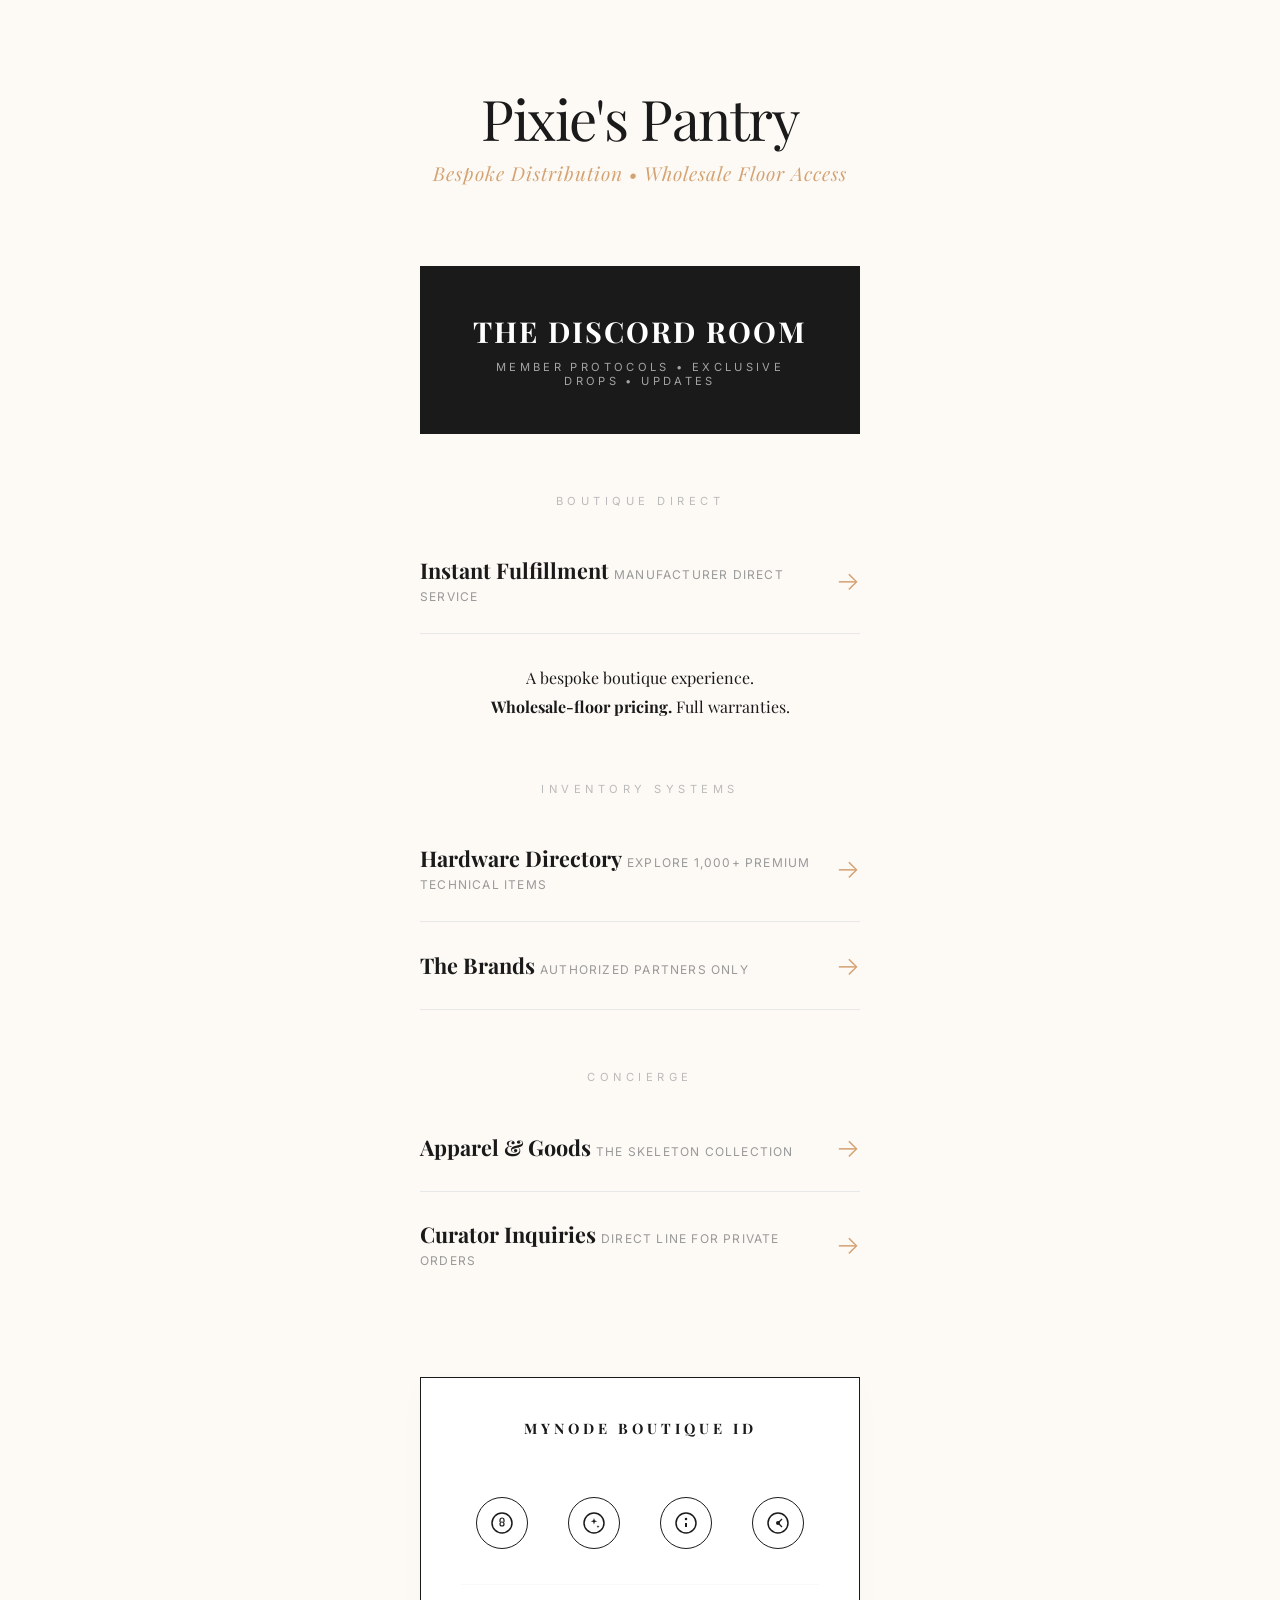
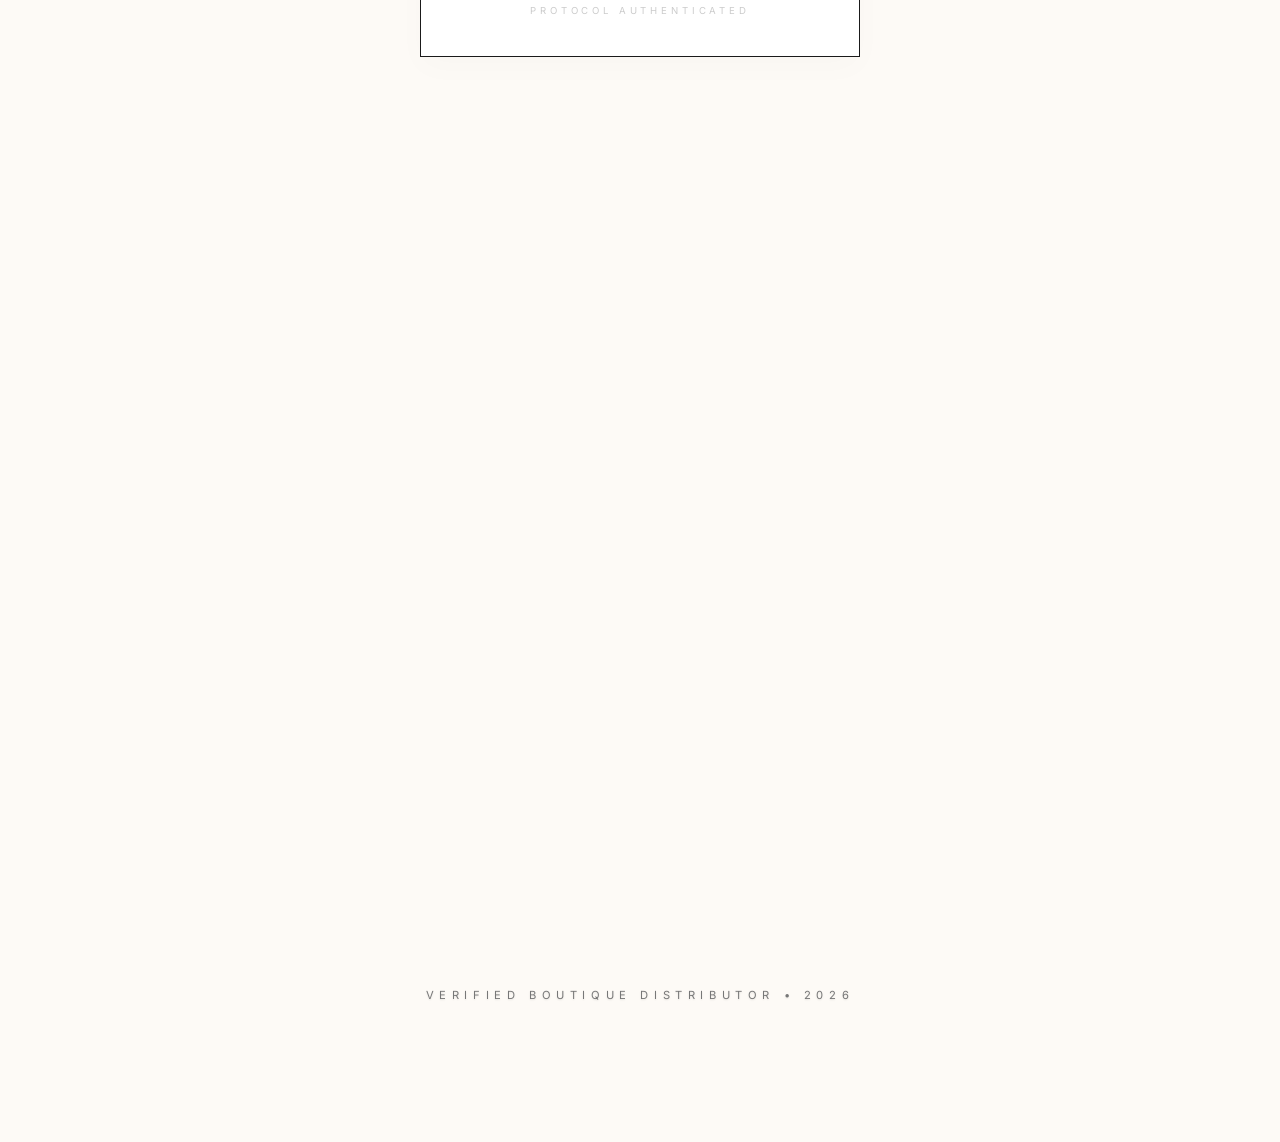
<file: index copy.html>
<!DOCTYPE html>
<html lang="en">
<head>
    <meta charset="UTF-8">
    <meta name="viewport" content="width=device-width, initial-scale=1.0">
    <title>Pixie's Pantry | Boutique Hub</title>
    <link href="https://fonts.googleapis.com/css2?family=Playfair+Display:ital,wght@0,400;0,700;1,400&family=Inter:wght@300;400;500;600&display=swap" rel="stylesheet">
    <style>
        :root {
            --bg: #fdfaf6; /* Curated Cream */
            --text: #1a1a1a;
            --accent: #d4a373; 
            --border: #e8e8e8;
            --white: #ffffff;
        }

        * { box-sizing: border-box; -webkit-font-smoothing: antialiased; }

        body {
            background-color: var(--bg);
            color: var(--text);
            font-family: 'Inter', sans-serif;
            margin: 0;
            padding: 80px 20px 140px;
            display: flex;
            flex-direction: column;
            align-items: center;
            font-size: 18px; /* Slightly increased base font size */
        }

        /* Typography & Header */
        .header { text-align: center; margin-bottom: 80px; }
        .logo {
            font-family: 'Playfair Display', serif;
            font-size: 3.5rem; /* Increased from 3.2rem */
            font-weight: 400;
            letter-spacing: -1.5px;
            margin: 0;
        }
        .tagline {
            font-family: 'Playfair Display', serif;
            font-style: italic;
            font-size: 1.2rem; /* Increased from 1.1rem */
            color: var(--accent);
            margin-top: 5px;
            letter-spacing: 0.05em;
        }

        .container { width: 100%; max-width: 440px; } /* Slightly wider container */

        /* VIP Access Block */
        .discord-hero {
            background: var(--text);
            color: var(--white);
            padding: 45px;
            text-align: center;
            text-decoration: none;
            display: block;
            margin-bottom: 40px;
            border: 1px solid var(--text);
            transition: all 0.5s cubic-bezier(0.19, 1, 0.22, 1);
        }
        .discord-hero:hover { background: #333; letter-spacing: 0.02em; }
        .discord-hero h2 {
            font-family: 'Playfair Display', serif;
            font-size: 1.8rem; /* Increased from 1.6rem */
            margin: 0 0 10px 0;
            font-weight: 700;
            text-transform: uppercase;
            letter-spacing: 2px;
        }
        .discord-hero p {
            font-size: 0.7rem; /* Increased from 0.6rem */
            text-transform: uppercase;
            letter-spacing: 0.3em;
            margin: 0;
            opacity: 0.6;
        }

        .section-label {
            font-size: 0.7rem; /* Increased from 0.6rem */
            text-transform: uppercase;
            letter-spacing: 0.4em;
            color: #bbb;
            margin: 60px 0 20px;
            text-align: center;
        }

        .link-card {
            background: transparent;
            border-bottom: 1px solid var(--border);
            padding: 28px 0;
            text-decoration: none;
            color: var(--text);
            display: flex;
            justify-content: space-between;
            align-items: center;
            transition: all 0.4s ease;
        }
        .link-card:hover { padding-left: 10px; border-bottom-color: var(--accent); }
        .link-title { font-family: 'Playfair Display', serif; font-weight: 700; font-size: 1.35rem; } /* Increased from 1.25rem */
        .link-desc { font-size: 0.75rem; color: #999; margin-top: 6px; text-transform: uppercase; letter-spacing: 0.1em; }

        .boutique-promise {
            font-size: 1rem; /* Increased from 0.9rem */
            font-family: 'Playfair Display', serif;
            text-align: center;
            margin: 30px 0 60px;
            line-height: 1.8;
            color: var(--text);
        }

        /* --- SIGNATURE ID CARD --- */
        .id-card-scene {
            width: 100%;
            height: 280px; /* Increased height */
            perspective: 1500px;
            margin-top: 80px;
        }
        .id-card {
            width: 100%;
            height: 100%;
            position: relative;
            transition: transform 0.8s cubic-bezier(0.175, 0.885, 0.32, 1.275);
            transform-style: preserve-3d;
            cursor: pointer;
        }
        .id-card.is-flipped { transform: rotateY(180deg); }
        .id-card-face {
            position: absolute;
            width: 100%;
            height: 100%;
            backface-visibility: hidden;
            display: flex;
            flex-direction: column;
            border: 1px solid var(--text);
            padding: 40px;
            background: var(--white);
            box-shadow: 0 10px 30px rgba(0,0,0,0.02);
        }
        .id-card-back {
            background: var(--text);
            color: var(--white);
            transform: rotateY(180deg);
            justify-content: center;
            padding: 40px;
        }

        /* Minimalist Symbols (Custom SVGs) */
        .id-icons {
            display: flex;
            justify-content: space-between;
            align-items: center;
            flex-grow: 1;
            padding: 0 15px;
        }
        .symbol-circle {
            width: 52px; /* Increased from 48px */
            height: 52px;
            border: 1.5px solid var(--text);
            border-radius: 50%;
            display: flex;
            align-items: center;
            justify-content: center;
            transition: 0.3s cubic-bezier(0.19, 1, 0.22, 1);
            text-decoration: none;
            color: var(--text);
        }
        .symbol-circle:hover { background: var(--text); color: var(--white); }
        .symbol-circle svg { width: 24px; height: 24px; fill: none; stroke: currentColor; stroke-width: 1.5; }

        .id-header { font-family: 'Playfair Display'; font-weight: 700; letter-spacing: 4px; font-size: 0.9rem; text-align: center; margin-bottom: 25px; }
        .id-footer { font-size: 0.6rem; text-transform: uppercase; letter-spacing: 0.4em; text-align: center; color: #ccc; border-top: 1px solid #f9f9f9; padding-top: 20px; }

        /* Boutique Protocol (Back) */
        .how-to-buy { font-family: 'Playfair Display', serif; text-align: center; }
        .how-to-buy h3 { font-size: 1.2rem; color: var(--accent); margin-bottom: 15px; text-transform: uppercase; letter-spacing: 3px; font-weight: 400; }
        .how-to-buy p { font-size: 0.85rem; line-height: 1.7; opacity: 0.9; font-weight: 300; margin-bottom: 10px; }

        /* --- MAGICAL BRAND REVEAL --- */
        .brand-reveal-container {
            width: 100%;
            margin-top: 60px;
            text-align: center;
            opacity: 0;
            transform: translateY(20px);
            transition: all 1.2s cubic-bezier(0.19, 1, 0.22, 1);
        }
        .brand-reveal-container.visible { opacity: 1; transform: translateY(0); }

        .brand-list {
            display: grid;
            grid-template-columns: repeat(3, 1fr);
            gap: 20px;
            max-width: 440px;
            margin: 0 auto;
            text-align: center;
        }
        
        @media (min-width: 420px) {
            .brand-list { grid-template-columns: repeat(4, 1fr); }
        }

        .brand-list span {
            font-size: 0.65rem; /* Increased from 0.55rem */
            text-transform: uppercase;
            letter-spacing: 0.15em;
            color: #777;
            font-weight: 400;
            text-shadow: 0 1px 2px rgba(0,0,0,0.1); /* Slightly heavier shadow for legibility */
            line-height: 1.5;
        }

        footer {
            margin-top: 140px;
            text-align: center;
            font-size: 0.7rem; /* Increased from 0.6rem */
            color: #777;
            letter-spacing: 0.5em;
            text-transform: uppercase;
            text-shadow: 0 1px 2px rgba(0,0,0,0.1);
        }

        .arrow { font-weight: 300; font-size: 1.6rem; color: var(--accent); }
    </style>
</head>
<body>

    <header class="header">
        <h1 class="logo">Pixie's Pantry</h1>
        <div class="tagline">Bespoke Distribution • Wholesale Floor Access</div>
    </header>

    <div class="container">
        
        <a href="https://discord.gg/pyTSf569" class="discord-hero">
            <h2>The Discord Room</h2>
            <p>Member Protocols • Exclusive Drops • Updates</p>
        </a>

        <div class="section-label">Boutique Direct</div>
        
        <a href="https://pixies-pantry.com/" class="link-card">
            <div class="link-content">
                <span class="link-title">Instant Fulfillment</span>
                <span class="link-desc">Manufacturer Direct Service</span>
            </div>
            <span class="arrow">→</span>
        </a>

        <div class="boutique-promise">
            A bespoke boutique experience.<br>
            <strong>Wholesale-floor pricing.</strong> Full warranties.
        </div>

        <div class="section-label">Inventory Systems</div>

        <a href="https://vapes.pixiespantryshop.com/" class="link-card">
            <div class="link-content">
                <span class="link-title">Hardware Directory</span>
                <span class="link-desc">Explore 1,000+ Premium Technical Items</span>
            </div>
            <span class="arrow">→</span>
        </a>

        <a href="https://vapes.pixiespantryshop.com/brands" class="link-card">
            <div class="link-content">
                <span class="link-title">The Brands</span>
                <span class="link-desc">Authorized Partners Only</span>
            </div>
            <span class="arrow">→</span>
        </a>

        <div class="section-label">Concierge</div>
        
        <a href="https://shop.pixiespantryshop.com" class="link-card">
            <div class="link-content">
                <span class="link-title">Apparel & Goods</span>
                <span class="link-desc">The Skeleton Collection</span>
            </div>
            <span class="arrow">→</span>
        </a>

        <a href="mailto:admin@pixies-pantry.com" class="link-card" style="border-bottom: none;">
            <div class="link-content">
                <span class="link-title">Curator Inquiries</span>
                <span class="link-desc">Direct Line for Private Orders</span>
            </div>
            <span class="arrow">→</span>
        </a>

        <!-- SIGNATURE ID CARD SCENE -->
        <div class="id-card-scene">
            <div class="id-card" id="idCard">
                
                <!-- FRONT: THE HUB KEYS -->
                <div class="id-card-face id-card-front">
                    <div class="id-header">MYNODE BOUTIQUE ID</div>

                    <div class="id-icons">
                        <!-- Glove Symbol (Vapes Hub) -->
                        <a href="https://vapes.pixiespantryshop.com/" class="symbol-circle" title="Vapes Hub" onclick="event.stopPropagation()">
                            <svg viewBox="0 0 24 24">
                                <circle cx="12" cy="12" r="10"/>
                                <path d="M12 11c1 0 2 1 2 2s-1 2-2 2-2-1-2-2 1-2 2-2z" stroke-width="1.2"/>
                                <path d="M10 11V9c0-1.1.9-2 2-2s2 .9 2 2v2" stroke-width="1.2"/>
                            </svg>
                        </a>
                        <!-- Sparkle Symbol (Boutique Shop) -->
                        <a href="https://pixies-pantry.com/" class="symbol-circle" title="Instant Shop" onclick="event.stopPropagation()">
                            <svg viewBox="0 0 24 24">
                                <circle cx="12" cy="12" r="10"/>
                                <path d="M12 7l.8 2.5 2.5.8-2.5.8-.8 2.5-.8-2.5-2.5-.8 2.5-.8z" fill="currentColor" stroke="none"/>
                                <path d="M16 14l.4 1.2 1.2.4-1.2.4-.4 1.2-.4-1.2-1.2-.4 1.2-.4z" fill="currentColor" stroke="none"/>
                            </svg>
                        </a>
                        <!-- Info Symbol (FAQ) -->
                        <a href="https://vapes.pixiespantryshop.com/faq" class="symbol-circle" title="FAQ" onclick="event.stopPropagation()">
                            <svg viewBox="0 0 24 24">
                                <circle cx="12" cy="12" r="10"/>
                                <line x1="12" y1="16" x2="12" y2="12" stroke-width="2"/>
                                <line x1="12" y1="8" x2="12" y2="8" stroke-width="2.5" stroke-linecap="round"/>
                            </svg>
                        </a>
                        <!-- Share Symbol (Link Share) -->
                        <a href="javascript:void(0)" class="symbol-circle" title="Share" onclick="event.stopPropagation(); navigator.share({url: window.location.href})">
                            <svg viewBox="0 0 24 24">
                                <circle cx="12" cy="12" r="10"/>
                                <circle cx="12" cy="12" r="2" fill="currentColor" stroke="none"/>
                                <line x1="12" y1="12" x2="16" y2="8" stroke-width="1.2"/>
                                <line x1="12" y1="12" x2="16" y2="16" stroke-width="1.2"/>
                            </svg>
                        </a>
                    </div>

                    <div class="id-footer">PROTOCOL AUTHENTICATED</div>
                </div>

                <!-- BACK: THE PROTOCOL -->
                <div class="id-card-face id-card-back">
                    <div class="how-to-buy">
                        <h3>Boutique Protocol</h3>
                        <p>
                            Direct procurement at wholesale-floor pricing. Contact the Curator via <strong>admin@pixies-pantry.com</strong> for custom quotes.
                        </p>
                        <p>
                            Full manufacturer warranties are valid on all boutique-sourced hardware.
                        </p>
                        <p style="margin-top:15px; font-size: 0.65rem; letter-spacing: 2px; color: var(--accent); font-weight: 600;">
                            ANONYMOUS SHIPPING • DISCREET BILLING
                        </p>
                    </div>
                </div>

            </div>
        </div>

        <!-- MAGICAL BRAND REVEAL UNDER CARD -->
        <div class="brand-reveal-container" id="brandReveal">
            <div style="font-size: 0.6rem; letter-spacing: 5px; color: var(--accent); margin-bottom: 30px; text-shadow: 0 1px 2px rgba(0,0,0,0.1);">AUTHORIZED HARDWARE PARTNERS</div>
            <div class="brand-list">
                <span>Airistech</span>
                <span>AirVape</span>
                <span>BIC</span>
                <span>Blazy Susan</span>
                <span>Boundless</span>
                <span>Chill Steel Pipes</span>
                <span>DaVinci</span>
                <span>Dr. Dabber</span>
                <span>DynaVap</span>
                <span>Eyce</span>
                <span>First Earth</span>
                <span>Flower Mill</span>
                <span>Focus V</span>
                <span>GRAV</span>
                <span>GraviToke</span>
                <span>Grenco Science</span>
                <span>Grindhouse</span>
                <span>Hamilton Devices</span>
                <span>Hemper</span>
                <span>Herb Saver</span>
                <span>Hippie Pipe</span>
                <span>Honeybee Herb</span>
                <span>Invincibowl</span>
                <span>IOLITE</span>
                <span>Ispire</span>
                <span>Jane West</span>
                <span>Juicy Jays</span>
                <span>K. Haring</span>
                <span>KandyPens</span>
                <span>Kannastor</span>
                <span>King Palm</span>
                <span>LA Pipes</span>
                <span>Leafly</span>
                <span>Lookah</span>
                <span>Marley Natural</span>
                <span>Micro</span>
                <span>MJ Arsenal</span>
                <span>Moose Labs</span>
                <span>My Bud Vase</span>
                <span>O.penVAPE</span>
                <span>OCB</span>
                <span>Ongrok</span>
                <span>Ooze</span>
                <span>Orange Chronic</span>
                <span>PAX</span>
                <span>Pink Formula</span>
                <span>PowerHitter</span>
                <span>Prism Pipes</span>
                <span>Puffco</span>
                <span>Pulsar</span>
                <span>Randy’s</span>
                <span>RAW</span>
                <span>Retro Vapes</span>
                <span>Ritual</span>
                <span>Santa Cruz Shredder</span>
                <span>SLX</span>
                <span>Storz & Bickel</span>
                <span>Stndrd</span>
                <span>The Kind Pen</span>
                <span>Yocan</span>
                <span>Zenco</span>
            </div>
        </div>

    </div>

    <footer>
        Verified Boutique Distributor • 2026
    </footer>

    <script>
        const idCard = document.getElementById('idCard');
        const brandReveal = document.getElementById('brandReveal');

        idCard.addEventListener('click', () => {
            idCard.classList.toggle('is-flipped');
            if(idCard.classList.contains('is-flipped')) {
                brandReveal.classList.add('visible');
            } else {
                brandReveal.classList.remove('visible');
            }
        });
    </script>

</body>
</html>
</file>
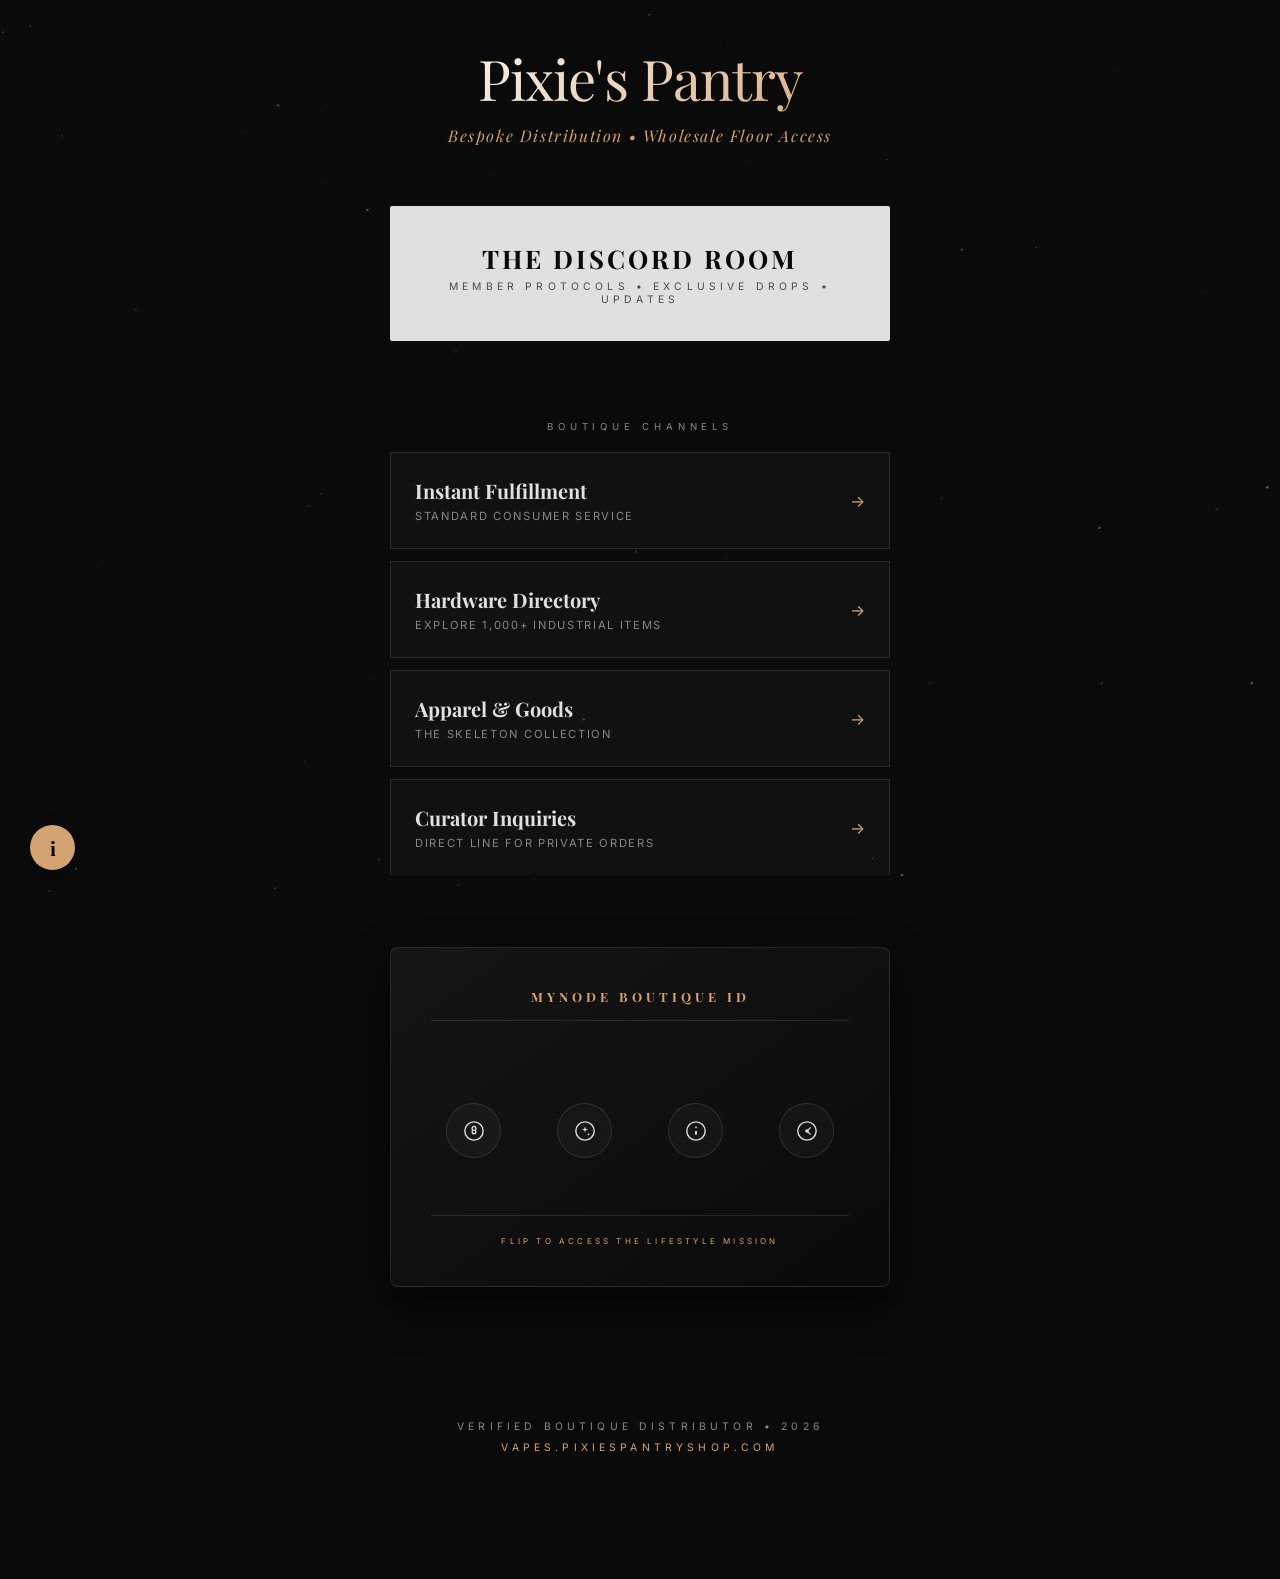
<file: index2.html>
<!DOCTYPE html>
<html lang="en">
<head>
    <meta charset="UTF-8">
    <meta name="viewport" content="width=device-width, initial-scale=1.0">
    
    <!-- PRIMARY SEO -->
    <title>Pixie's Pantry | Authorized Boutique Distribution & Wholesale Hub</title>
    <meta name="description" content="Exclusive access to Pixie's Pantry wholesale floor. Manufacturer-direct hardware, architectural glass, and cutting-edge technology. Built for Mississippi by Dusty McLean.">
    <meta name="keywords" content="Pixie's Pantry, MyNode, Wholesale Vapes, Boutique Distribution, Dusty McLean, Premium Hardware, Pax, Storz & Bickel, Authorized Dealer, Mississippi Vape Wholesale">
    <meta name="author" content="Dusty McLean">
    <link rel="canonical" href="https://pixies-pantry.com/">

    <!-- OPEN GRAPH / SOCIAL -->
    <meta property="og:title" content="Pixie's Pantry | The Boutique Hub">
    <meta property="og:description" content="To elevate and normalize botanical consumption through sophisticated hardware. Vetted by the Auditor.">
    <meta property="og:type" content="website">
    <meta property="og:url" content="https://pixies-pantry.com/">
    
    <!-- FONTS -->
    <link href="https://fonts.googleapis.com/css2?family=Playfair+Display:ital,wght@0,400;0,700;1,400&family=Inter:wght@200;300;400;500;600&display=swap" rel="stylesheet">

    <style>
        :root {
            --bg: #0a0a0a;
            --card-bg: #141414;
            --text: #e0e0e0;
            --text-muted: #888;
            --accent: #d4a373; /* Gold/Champagne */
            --glass: rgba(255, 255, 255, 0.03);
            --border: rgba(255, 255, 255, 0.1);
            --transition: all 0.6s cubic-bezier(0.19, 1, 0.22, 1);
        }

        * { box-sizing: border-box; -webkit-font-smoothing: antialiased; scroll-behavior: smooth; }

        body {
            background-color: var(--bg);
            color: var(--text);
            font-family: 'Inter', sans-serif;
            margin: 0;
            padding: 40px 20px 120px;
            display: flex;
            flex-direction: column;
            align-items: center;
            overflow-x: hidden;
            min-height: 100vh;
        }

        /* --- GLITTER ENGINE (The moving background) --- */
        #glitter-canvas {
            position: fixed;
            top: 0;
            left: 0;
            width: 100%;
            height: 100%;
            pointer-events: none;
            z-index: 0;
        }

        .main-content {
            position: relative;
            z-index: 1;
            width: 100%;
            max-width: 500px;
            display: flex;
            flex-direction: column;
        }

        /* --- INFO BUBBLE TRIGGER --- */
        .info-trigger {
            position: fixed;
            bottom: 30px;
            left: 30px;
            width: 45px;
            height: 45px;
            background: var(--accent);
            color: #000;
            border-radius: 50%;
            display: flex;
            align-items: center;
            justify-content: center;
            font-family: 'Playfair Display', serif;
            font-weight: 700;
            font-size: 1.2rem;
            cursor: pointer;
            z-index: 101;
            box-shadow: 0 4px 15px rgba(0,0,0,0.3);
            transition: var(--transition);
        }
        .info-trigger:hover { transform: scale(1.1); background: #fff; }

        .info-modal {
            position: fixed;
            bottom: 85px;
            left: 30px;
            width: 380px;
            max-height: 80vh;
            background: rgba(10, 10, 10, 0.98);
            border: 1px solid var(--accent);
            border-radius: 4px;
            padding: 30px;
            font-size: 0.85rem;
            line-height: 1.7;
            z-index: 100;
            backdrop-filter: blur(25px);
            box-shadow: 0 30px 60px rgba(0,0,0,0.7);
            overflow-y: auto;
            display: none;
            animation: slideUp 0.4s ease;
        }
        .info-modal.active { display: block; }
        .info-modal h4 {
            color: var(--accent);
            margin: 0 0 15px 0;
            font-family: 'Playfair Display', serif;
            font-size: 1.1rem;
            text-transform: uppercase;
            letter-spacing: 2px;
            border-bottom: 1px solid var(--border);
            padding-bottom: 10px;
        }
        .info-modal p { margin-bottom: 18px; color: #ccc; text-align: left; }
        .info-modal strong { color: #fff; }

        /* --- HEADER --- */
        header { text-align: center; margin-bottom: 60px; }
        .logo {
            font-family: 'Playfair Display', serif;
            font-size: 3.5rem;
            font-weight: 400;
            letter-spacing: -1px;
            margin: 0;
            background: linear-gradient(135deg, #fff 0%, var(--accent) 100%);
            -webkit-background-clip: text;
            -webkit-text-fill-color: transparent;
        }
        .tagline {
            font-family: 'Playfair Display', serif;
            font-style: italic;
            font-size: 1rem;
            color: var(--accent);
            margin-top: 10px;
            letter-spacing: 0.1em;
        }

        /* --- LINKS & HERO --- */
        .hero-button {
            background: var(--text);
            color: var(--bg);
            padding: 35px;
            text-align: center;
            text-decoration: none;
            display: block;
            margin-bottom: 30px;
            border-radius: 2px;
            transition: var(--transition);
        }
        .hero-button:hover { transform: translateY(-3px); background: #fff; box-shadow: 0 10px 30px rgba(0,0,0,0.4); }
        .hero-button h2 { font-family: 'Playfair Display', serif; font-size: 1.6rem; margin: 0 0 5px 0; text-transform: uppercase; letter-spacing: 3px; }
        .hero-button p { font-size: 0.65rem; text-transform: uppercase; letter-spacing: 0.4em; margin: 0; opacity: 0.7; }

        .section-label { font-size: 0.6rem; text-transform: uppercase; letter-spacing: 0.5em; color: var(--text-muted); margin: 50px 0 20px; text-align: center; }

        .link-card {
            background: var(--glass);
            border: 1px solid var(--border);
            padding: 24px;
            text-decoration: none;
            color: var(--text);
            display: flex;
            justify-content: space-between;
            align-items: center;
            margin-bottom: 12px;
            transition: var(--transition);
        }
        .link-card:hover { border-color: var(--accent); padding-left: 30px; background: rgba(255,255,255,0.06); }
        .link-title { font-family: 'Playfair Display', serif; font-weight: 700; font-size: 1.25rem; display: block; }
        .link-desc { font-size: 0.7rem; color: var(--text-muted); margin-top: 4px; text-transform: uppercase; letter-spacing: 0.15em; }

        /* --- 3D ID CARD SCENE --- */
        .id-card-scene {
            width: 100%;
            height: 340px;
            perspective: 2000px;
            margin-top: 60px;
        }
        .id-card {
            width: 100%;
            height: 100%;
            position: relative;
            transition: transform 0.8s cubic-bezier(0.175, 0.885, 0.32, 1.275);
            transform-style: preserve-3d;
            cursor: pointer;
        }
        .id-card.is-flipped { transform: rotateY(180deg); }
        .id-card-face {
            position: absolute;
            width: 100%;
            height: 100%;
            backface-visibility: hidden;
            display: flex;
            flex-direction: column;
            border: 1px solid var(--border);
            padding: 40px;
            background: linear-gradient(145deg, #151515, #0a0a0a);
            border-radius: 8px;
            box-shadow: 0 20px 40px rgba(0,0,0,0.5);
        }
        .id-card-back {
            transform: rotateY(180deg);
            padding: 35px;
            display: flex;
            flex-direction: column;
            justify-content: center;
            align-items: center;
            text-align: center;
            background: linear-gradient(145deg, #0a0a0a, #151515);
        }

        .id-header { font-family: 'Playfair Display'; font-weight: 700; letter-spacing: 4px; font-size: 0.8rem; text-align: center; margin-bottom: 25px; color: var(--accent); border-bottom: 1px solid var(--border); padding-bottom: 15px; width: 100%; }
        
        .id-icons {
            display: flex;
            justify-content: space-between;
            align-items: center;
            flex-grow: 1;
            padding: 0 15px;
            width: 100%;
        }
        .symbol-circle {
            width: 55px;
            height: 55px;
            border: 1px solid var(--border);
            border-radius: 50%;
            display: flex;
            align-items: center;
            justify-content: center;
            transition: var(--transition);
            text-decoration: none;
            color: var(--text);
            background: var(--glass);
        }
        .symbol-circle:hover { background: var(--accent); color: #000; border-color: var(--accent); transform: scale(1.1); }
        .symbol-circle svg { width: 22px; height: 22px; fill: none; stroke: currentColor; stroke-width: 1.5; }

        /* --- LIFESTYLE MISSION ON BACK --- */
        .mission-lifestyle {
            font-family: 'Playfair Display', serif;
            font-size: 1.05rem;
            line-height: 1.6;
            color: #fff;
            font-style: italic;
        }

        /* --- BRANDS REVEAL UNDERNEATH --- */
        .brand-reveal-container {
            width: 100%;
            max-height: 0;
            opacity: 0;
            overflow: hidden;
            transition: all 0.8s ease;
            text-align: center;
            margin-top: 30px;
        }
        .brand-reveal-container.visible {
            max-height: 1200px;
            opacity: 1;
        }
        
        .brand-grid {
            display: grid;
            grid-template-columns: repeat(auto-fill, minmax(110px, 1fr));
            gap: 12px;
            padding: 20px 0;
        }
        .brand-grid span {
            font-size: 0.55rem;
            text-transform: uppercase;
            letter-spacing: 1px;
            color: var(--text-muted);
            border: 1px solid rgba(255,255,255,0.05);
            padding: 8px;
            transition: 0.3s;
        }
        .brand-grid span:hover { color: var(--accent); border-color: var(--accent); background: rgba(212, 163, 115, 0.05); }

        footer {
            margin-top: 100px;
            text-align: center;
            font-size: 0.65rem;
            color: var(--text-muted);
            letter-spacing: 0.4em;
            text-transform: uppercase;
            line-height: 2;
        }
        footer a { color: var(--accent); text-decoration: none; }

        @keyframes slideUp { from { opacity: 0; transform: translateY(20px); } to { opacity: 1; transform: translateY(0); } }

        @media (max-width: 600px) {
            .info-modal { width: calc(100% - 60px); left: 30px; }
        }
    </style>
</head>
<body>

    <canvas id="glitter-canvas"></canvas>

    <!-- THE INFORMATIONAL MODAL (Long Mission Narrative) -->
    <div class="info-trigger" onclick="toggleInfo()">i</div>
    <div class="info-modal" id="infoModal">
        <h4>The Auditor's Narrative</h4>
        <p>
            <strong>First, let's talk about the mission:</strong> It's time "paraphernalia" is classified as what it actually is—a <strong>medical device</strong>. For many of us, this gear isn't just for a lifestyle; it's a delivery system for wellness, and it should be recognized with that level of respect and technical standards.
        </p>
        <p>
            Who am I? I'm <strong>Dusty McLean</strong>. I'm a technologist who is chronically ill, and I do this because I care. I don't just sell things; I audit them. I spend my time digging into build quality, heat paths, and thermal efficiency so you don't have to walk into this blind. I got tired of seeing my friends in <strong>Mississippi</strong> paying massive markups for entry-level gear that breaks in a month.
        </p>
        <p>
            To fix this, I reached out to <strong>Dyspensr</strong>. I didn't just ask for a catalog; I put in the hard work to build a bridge between high-end manufacturing and a local boutique hub. I spent months vetting their supply chain and their reliability to ensure that what we're offering is the real deal—manufacturer-direct.
        </p>
        <p>
            By cutting out the layers of middle-men and traditional retail overhead, I've managed to bring <strong>rock-bottom wholesale pricing</strong> directly to my circle. This isn't just a business; it's a curated effort to put the best tech in the world into the hands of the people who actually need it.
        </p>
        <p>
            You aren't shopping at a big-box store. You're accessing a verified distribution node. Everything here is tech-vetted, transparently priced, and human-verified. <strong>Welcome to the Pantry.</strong>
        </p>
    </div>

    <div class="main-content">
        <header>
            <h1 class="logo">Pixie's Pantry</h1>
            <div class="tagline">Bespoke Distribution • Wholesale Floor Access</div>
        </header>

        <a href="https://discord.gg/pyTSf569" class="hero-button">
            <h2>The Discord Room</h2>
            <p>Member Protocols • Exclusive Drops • Updates</p>
        </a>

        <div class="section-label">Boutique Channels</div>
        
        <a href="https://pixies-pantry.com/" class="link-card">
            <div class="link-content">
                <span class="link-title">Instant Fulfillment</span>
                <span class="link-desc">Standard Consumer Service</span>
            </div>
            <span style="color:var(--accent)">→</span>
        </a>

        <a href="https://vapes.pixiespantryshop.com/" class="link-card">
            <div class="link-content">
                <span class="link-title">Hardware Directory</span>
                <span class="link-desc">Explore 1,000+ Industrial Items</span>
            </div>
            <span style="color:var(--accent)">→</span>
        </a>

        <a href="https://shop.pixiespantryshop.com" class="link-card">
            <div class="link-content">
                <span class="link-title">Apparel & Goods</span>
                <span class="link-desc">The Skeleton Collection</span>
            </div>
            <span style="color:var(--accent)">→</span>
        </a>

        <a href="mailto:admin@pixies-pantry.com" class="link-card" style="border-bottom: none;">
            <div class="link-content">
                <span class="link-title">Curator Inquiries</span>
                <span class="link-desc">Direct Line for Private Orders</span>
            </div>
            <span style="color:var(--accent)">→</span>
        </a>

        <!-- SIGNATURE ID CARD -->
        <div class="id-card-scene">
            <div class="id-card" id="idCard">
                
                <!-- FRONT: HUB KEYS -->
                <div class="id-card-face id-card-front">
                    <div class="id-header">MYNODE BOUTIQUE ID</div>

                    <div class="id-icons">
                        <a href="https://vapes.pixiespantryshop.com/" class="symbol-circle" title="Vapes Hub" onclick="event.stopPropagation()">
                            <svg viewBox="0 0 24 24"><circle cx="12" cy="12" r="10"/><path d="M12 11c1 0 2 1 2 2s-1 2-2 2-2-1-2-2 1-2 2-2z"/><path d="M10 11V9c0-1.1.9-2 2-2s2 .9 2 2v2"/></svg>
                        </a>
                        <a href="https://pixies-pantry.com/" class="symbol-circle" title="Instant Shop" onclick="event.stopPropagation()">
                            <svg viewBox="0 0 24 24"><circle cx="12" cy="12" r="10"/><path d="M12 7l.8 2.5 2.5.8-2.5.8-.8 2.5-.8-2.5-2.5-.8 2.5-.8z" fill="currentColor" stroke="none"/><path d="M16 14l.4 1.2 1.2.4-1.2.4-.4 1.2-.4-1.2-1.2-.4 1.2-.4z" fill="currentColor" stroke="none"/></svg>
                        </a>
                        <a href="javascript:void(0)" class="symbol-circle" title="FAQ" onclick="event.stopPropagation(); toggleInfo()">
                            <svg viewBox="0 0 24 24"><circle cx="12" cy="12" r="10"/><line x1="12" y1="16" x2="12" y2="12" stroke-width="2"/><circle cx="12" cy="8" r="1" fill="currentColor" stroke="none"/></svg>
                        </a>
                        <a href="javascript:void(0)" class="symbol-circle" title="Share" onclick="event.stopPropagation(); navigator.share({url: window.location.href})">
                            <svg viewBox="0 0 24 24"><circle cx="12" cy="12" r="10"/><circle cx="12" cy="12" r="2" fill="currentColor" stroke="none"/><line x1="12" y1="12" x2="16" y2="8" stroke-width="1.2"/><line x1="12" y1="12" x2="16" y2="16" stroke-width="1.2"/></svg>
                        </a>
                    </div>

                    <div style="font-size: 0.5rem; text-transform: uppercase; letter-spacing: 0.4em; text-align: center; color: var(--accent); border-top: 1px solid var(--border); padding-top: 20px;">
                        FLIP TO ACCESS THE LIFESTYLE MISSION
                    </div>
                </div>

                <!-- BACK: LIFESTYLE MISSION -->
                <div class="id-card-face id-card-back">
                    <div class="id-header">MISSION PROTOCOL</div>
                    <div class="mission-lifestyle">
                        "To elevate and normalize botanical consumption through sophisticated hardware, architectural glass, and cutting-edge technology. This catalog shifts the focus from 'paraphernalia' to high-end lifestyle accessories, optimizing for high-ticket sales, aesthetic cohesion, and maximum retail margins."
                    </div>
                </div>
            </div>
        </div>

        <!-- BRANDS REVEAL UNDERNEATH (Shows when card flipped) -->
        <div class="brand-reveal-container" id="brandReveal">
            <div style="font-size: 0.6rem; letter-spacing: 5px; color: var(--accent); margin-bottom: 10px;">AUTHORIZED PARTNERS</div>
            <div class="brand-grid">
                <span>Airistech</span><span>AirVape</span><span>BIC</span><span>Blazy Susan</span><span>Boundless</span><span>Chill Steel Pipes</span><span>DaVinci</span><span>Dr. Dabber</span><span>DynaVap</span><span>Eyce</span><span>First Earth</span><span>Flower Mill</span><span>Focus V</span><span>GRAV</span><span>GraviToke</span><span>Grenco Science</span><span>Grindhouse</span><span>Hamilton Devices</span><span>Hemper</span><span>Herb Saver</span><span>Hippie Pipe</span><span>Honeybee Herb</span><span>Invincibowl</span><span>Iolite</span><span>Ispire</span><span>Jane West</span><span>Juicy Jays</span><span>K. Haring</span><span>KandyPens</span><span>Kannastor</span><span>King Palm</span><span>LA Pipes</span><span>Leafly</span><span>Lookah</span><span>Marley Natural</span><span>Micro</span><span>MJ Arsenal</span><span>Moose Labs</span><span>My Bud Vase</span><span>O.penVAPE</span><span>OCB</span><span>Ongrok</span><span>Ooze</span><span>Orange Chronic</span><span>PAX</span><span>Pink Formula</span><span>PowerHitter</span><span>Prism Pipes</span><span>Puffco</span><span>Pulsar</span><span>Randy’s</span><span>RAW</span><span>Retro Vapes</span><span>Ritual</span><span>Santa Cruz Shredder</span><span>SLX</span><span>Storz & Bickel</span><span>Stndrd</span><span>The Kind Pen</span><span>Yocan</span><span>Zenco</span>
            </div>
        </div>

    </div>

    <footer>
        Verified Boutique Distributor • 2026<br>
        <a href="https://vapes.pixiespantryshop.com">vapes.pixiespantryshop.com</a>
    </footer>

    <script>
        // --- INFO MODAL TOGGLE ---
        function toggleInfo() {
            document.getElementById('infoModal').classList.toggle('active');
        }

        // --- ID CARD FLIP & BRAND REVEAL ---
        const idCard = document.getElementById('idCard');
        const brandReveal = document.getElementById('brandReveal');

        idCard.addEventListener('click', () => {
            idCard.classList.toggle('is-flipped');
            if(idCard.classList.contains('is-flipped')) {
                brandReveal.classList.add('visible');
            } else {
                brandReveal.classList.remove('visible');
            }
        });

        // --- GLITTER ENGINE (Moving Background) ---
        const canvas = document.getElementById('glitter-canvas');
        const ctx = canvas.getContext('2d');
        let particles = [];

        function initCanvas() {
            canvas.width = window.innerWidth;
            canvas.height = window.innerHeight;
        }

        class Particle {
            constructor() {
                this.reset();
            }
            reset() {
                this.x = Math.random() * canvas.width;
                this.y = Math.random() * canvas.height;
                this.size = Math.random() * 1.5;
                this.speedX = Math.random() * 0.4 - 0.2;
                this.speedY = Math.random() * 0.4 - 0.2;
                this.opacity = Math.random() * 0.5;
            }
            update() {
                this.x += this.speedX;
                this.y += this.speedY;
                if (this.x > canvas.width || this.x < 0 || this.y > canvas.height || this.y < 0) this.reset();
            }
            draw() {
                ctx.fillStyle = `rgba(212, 163, 115, ${this.opacity})`;
                ctx.beginPath();
                ctx.arc(this.x, this.y, this.size, 0, Math.PI * 2);
                ctx.fill();
            }
        }

        function createParticles() {
            particles = [];
            for (let i = 0; i < 70; i++) particles.push(new Particle());
        }

        function animate() {
            ctx.clearRect(0, 0, canvas.width, canvas.height);
            particles.forEach(p => { p.update(); p.draw(); });
            requestAnimationFrame(animate);
        }

        window.addEventListener('resize', () => { initCanvas(); createParticles(); });
        window.onload = () => { initCanvas(); createParticles(); animate(); };
    </script>

</body>
</html>
</file>
